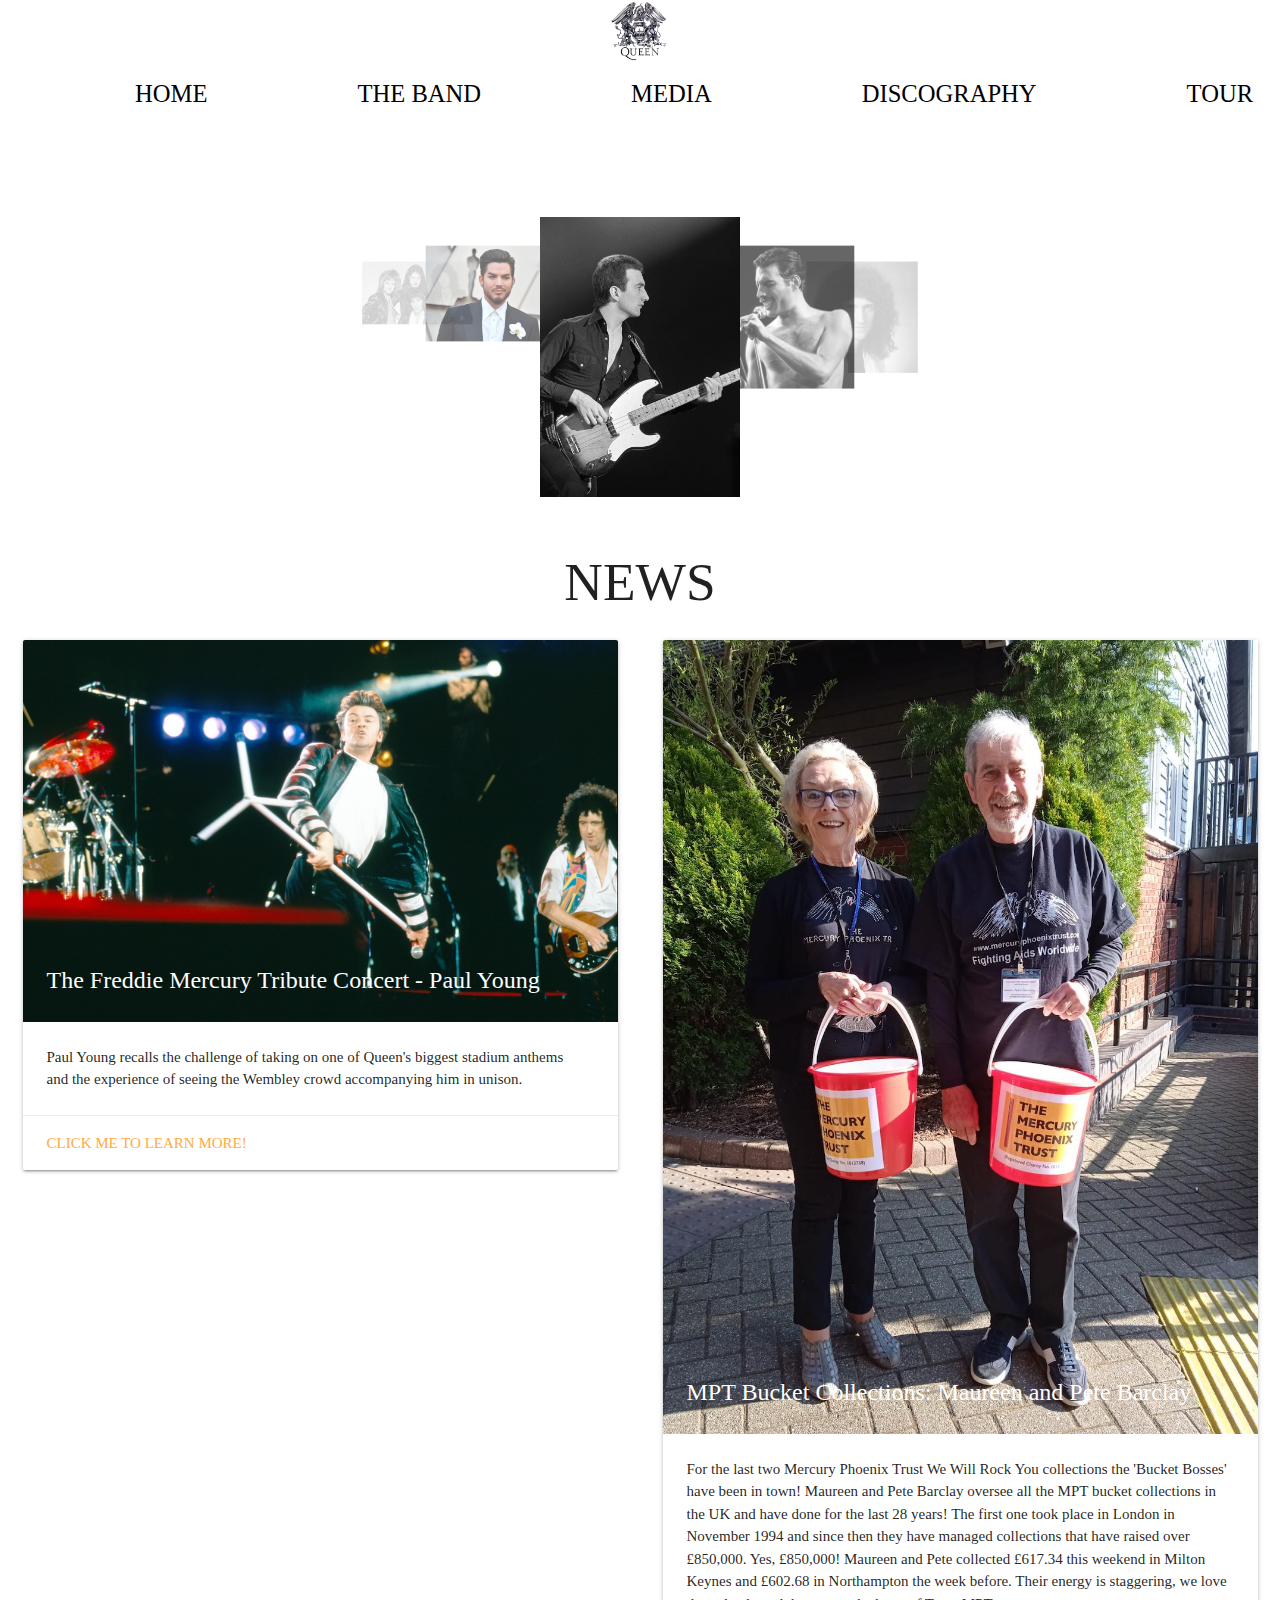
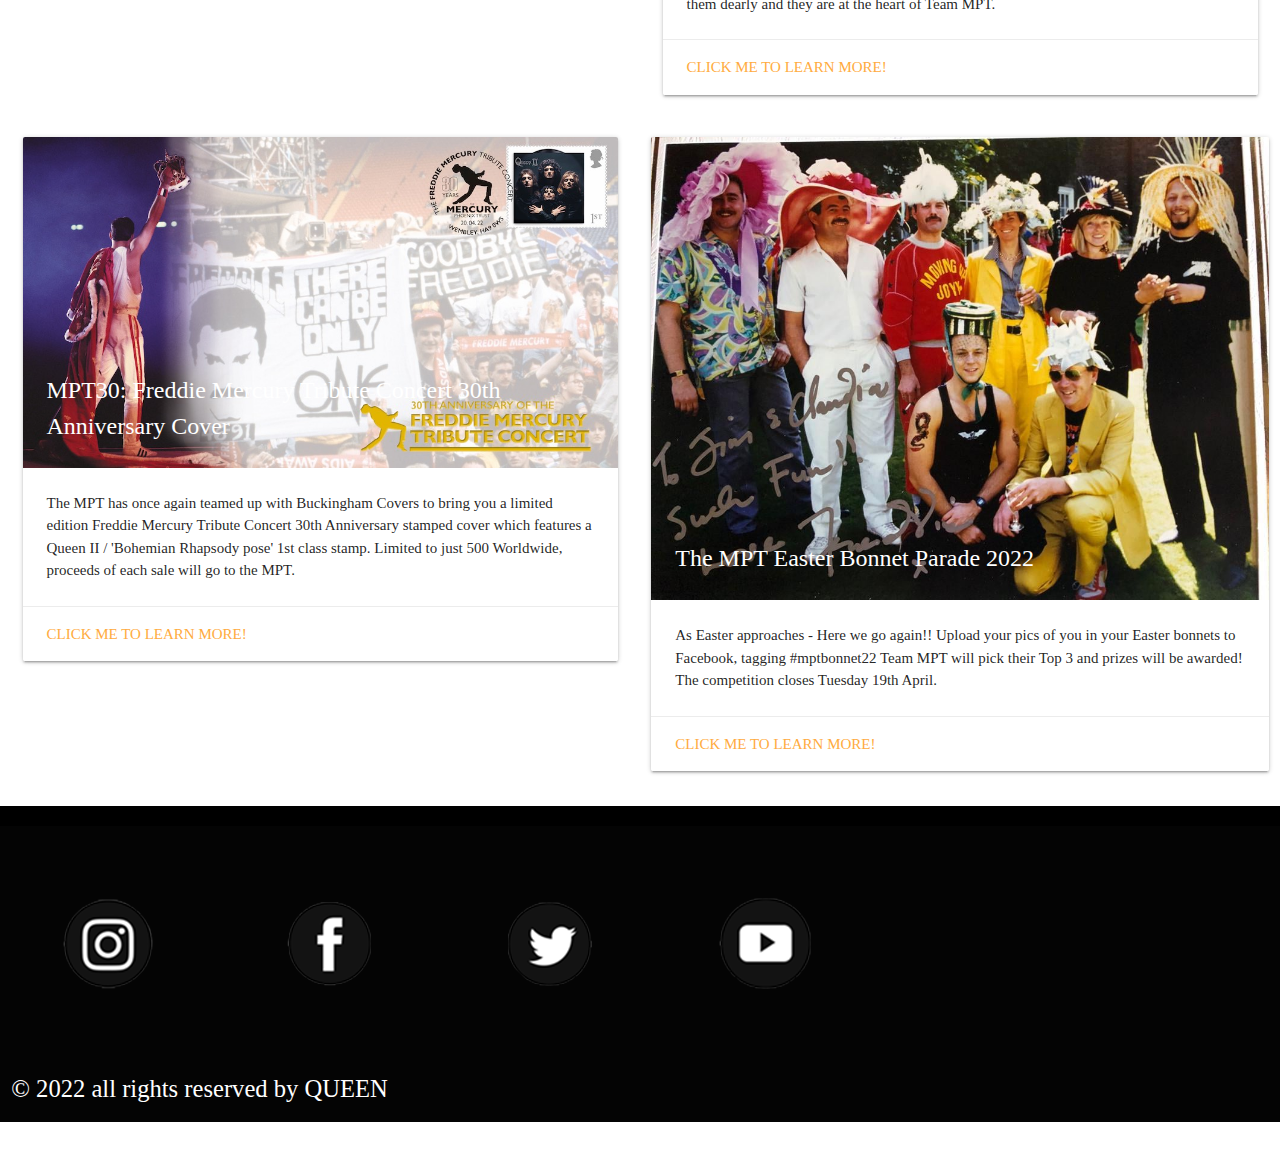
<file: index.html>
<!DOCTYPE html>
<html>
  <head>
    <meta charset="UTF-8">
    <meta http-equiv="X-UA-Compatible" content="IE=edge">
    <meta name="viewport" content="width=device-width, initial-scale=1.0">
    <!--Import Google Icon Font-->
    <link href="https://fonts.googleapis.com/icon?family=Material+Icons" rel="stylesheet">
    <!-- Compiled and minified CSS -->
   
    <link rel="stylesheet" href="https://cdnjs.cloudflare.com/ajax/libs/materialize/1.0.0/css/materialize.min.css">
    <link rel="stylesheet" href="css/band-site.styles.css">
 

    <!--Let browser know website is optimized for mobile-->
    <meta name="viewport" content="width=device-width, initial-scale=1.0"/>
    </head>

    <body>

    <!-- home page Section-->
    <nav>
      <div class="nav-wrapper">
   
        <img src="./images/queen_logo_by_redwarrior3-d41absw.jpg" width="60" class="center brand-logo">Logo</a>
        <a href="#" data-target="mobile-demo" class="sidenav-trigger"><i class="material-icons">menu</i></a>
        <ul class="hide-on-med-and-down">
            <li><a href="./index.html"><span class="black-text"><h5>HOME</h5></a></li>
            <li><a href="./meet_the_band_section_page_section.html"><span class="black-text"><h5>THE BAND</h5></a></li>
            <li><a href="./media_page.html"><span class="black-text"><h5>MEDIA</h5></a></li>
            <li><a href="./Discography.html"><span class="black-text"><h5>DISCOGRAPHY</h5></a></li>
            <li><a href="./TOUR.html"><span class="black-text"><h5>TOUR</h5></a></li>
        </ul>
      </div>
    </nav>
   
    <ul class="sidenav" id="mobile-demo">
      
      <li><a href="./index.html">HOME</a></li>
      <li><a href="./meet_the_band_section_page_section.html">THE BAND</a></li>
      <li><a href="./media_page.html">MEDIA</a></li>
      <li><a href="./Discography.html">DISCOGRAPHY</a></li>
      <li><a href="./TOUR.html">TOUR</a></li>
    </ul>
  
    <div class="carousel">
      <a class="carousel-item" href="#one!"><img src="./images/john deacon - Bio photo.jpeg"></a>
      <a class="carousel-item" href="#two!"><img src="./images/Mercury - Bio photo.jpeg"></a>
      <a class="carousel-item" href="#three!"><img src="./images/brian-may Bio photo.jpeg"></a>
      <a class="carousel-item" href="#four!"><img src="./images/queen-band-02.jpeg"></a>
      <a class="carousel-item" href="#five!"><img src="./images/queen-band-1975.jpeg"></a>
      <a class="carousel-item" href="#six!"><img src="./images/adam lambert.jpeg"></a>
    </div>
        

     
   
 <div class="container">
    <div>
      <h2 class="center-align"> NEWS</h2>
    </div>
  </div>
 <div class="row"> 
  <div class="col l6">
    <div class="col l12">

      <div class="card">
        <div class="card-image">
          <img src="./images/news photo 1.jpeg">
          <span class="card-title">The Freddie Mercury Tribute Concert - Paul Young</span>
        </div>
        <div class="card-content">
          <p>Paul Young recalls the challenge of taking on one of Queen's biggest stadium anthems <br> and
             the experience of seeing the Wembley crowd accompanying him in unison.</p>
        </div>
        <div class="card-action">
          <a href="https://www.queenonline.com/news/watch-mpt30-the-freddie-mercury-tribute-concert-paul-young">Click me to learn more!</a>
        </div>
      </div>
    </div>
</div>  


  <div class="row">
      <div class="col l6">
      <div class="col l12">
      <div class="card">
        <div class="card-image">
          <img src="./images/news photo 2.jpeg">
          <span class="card-title"> MPT Bucket Collections: Maureen and Pete Barclay</span>
        </div>
        <div class="card-content">
          <p>For the last two Mercury Phoenix Trust We Will Rock You collections the 'Bucket Bosses' have been in town!

            Maureen and Pete Barclay oversee all the MPT bucket collections in the UK and have done for the last 28 years! The first one took place in London in November 1994 and since then they have managed collections that have raised over £850,000. Yes, £850,000!
            
            Maureen and Pete collected £617.34 this weekend in Milton Keynes and £602.68 in Northampton the week before. Their energy is staggering, we love them dearly and they are at the heart of Team MPT.</p>
        </div>
        <div class="card-action">
          <a href="https://www.queenonline.com/news/we-will-rock-you-uk-tour-mpt-bucket-collections-maureen-and-pete-barclay">Click me to learn more!</a>
        </div>
      </div>
    </div>
    </div>
  </div>

  

  <div class="row">
    <div class="col l6">
      <div class="col l12">
   
      <div class="card">
        <div class="card-image">
          <img src="./images/news photo 3.jpeg">
          <span class="card-title">MPT30: Freddie Mercury Tribute Concert 30th Anniversary Cover</span>
        </div>
        <div class="card-content">
          <p>The MPT has once again teamed up with Buckingham Covers to bring you a limited edition Freddie Mercury Tribute Concert 30th Anniversary stamped cover which features a Queen II / 'Bohemian Rhapsody pose' 1st class stamp. 

            Limited to just 500 Worldwide, proceeds of each sale will go to the MPT.</p>
        </div>
        <div class="card-action">
          <a href="https://www.queenonline.com/news/mpt30-freddie-mercury-tribute-concert-30th-anniversary-cover">Click me to learn more!</a>
        </div>
      </div>
    </div>
  </div>
            
  <div class="row">
    <div class="col l6">
     
    
      <div class="card">
        <div class="card-image">
          <img src="./images/news photo 4.jpeg">
          <span class="card-title">The MPT Easter Bonnet Parade 2022</span>
        </div>
        <div class="card-content">
          <p>As Easter approaches - Here we go again!! Upload your pics of you in your Easter bonnets to Facebook, tagging #mptbonnet22
 
            Team MPT will pick their Top 3 and prizes will be awarded! The competition closes Tuesday 19th April.</p>
        </div>
        <div class="card-action">
          <a href="https://www.queenonline.com/news/the-mpt-easter-bonnet-parade-2022">Click me to learn more!</a>
        </div>
        </div>
      </div>
      </div> 
     
            


  <!-- Meet The Band -->


  

  
    
  <!-- Media page -->



  <!-- Discography -->




  <!-- Tour -->





 
<!--footer-->

 
<!--<a href="https://www.instagram.com/officialqueenmusic/">
    <img src="./images/ instagram logo icons for band-site.png"></a>

    <a href="https://www.facebook.com/Queen">
    <img src="./images/facebook logo icons for band-site.png"></a>
   
    <a href="https://twitter.com/queenwillrock">
    <img src="./images/twitter logo icons for band-site.png"></a>
    
    <a href="https://www.youtube.com/Queen">
    <img src="./images/youtube logo icons for band-site.png"></a>-->
 
  

    <footer class="page-footer">
    
      <div class="footer-copyright">
        <div class="img">
          <a href="https://www.instagram.com/officialqueenmusic/">
            <img src="./images/ instagram logo icons for band-site.png"></a>
        
            <a href="https://www.facebook.com/Queen">
            <img src="./images/facebook logo icons for band-site.png"></a>
           
            <a href="https://twitter.com/queenwillrock">
            <img src="./images/twitter logo icons for band-site.png"></a>
            
            <a href="https://www.youtube.com/Queen">
            <img src="./images/youtube logo icons for band-site.png"></a>
           
              <div class="col l6 s12">
                <h5 class="white-text"> © 2022 all rights reserved by QUEEN</h5>
                </div>
           
              </div>
          </div>
        </div>
      </div>
    </footer> 
  <!-- Compiled and minified JavaScript -->
  <script type="text/javascript" src="https://code.jquery.com/jquery-3.2.1.min.js"></script>
 
  <script src="https://cdnjs.cloudflare.com/ajax/libs/materialize/1.0.0/js/materialize.min.js"></script>
  

  <script>  $(document).ready(function(){
    $('.carousel').carousel();
  }); </script>

  <script> $(document).ready(function(){
    $('.sidenav').sidenav();
  }); </script>


</body>
</html>
</file>
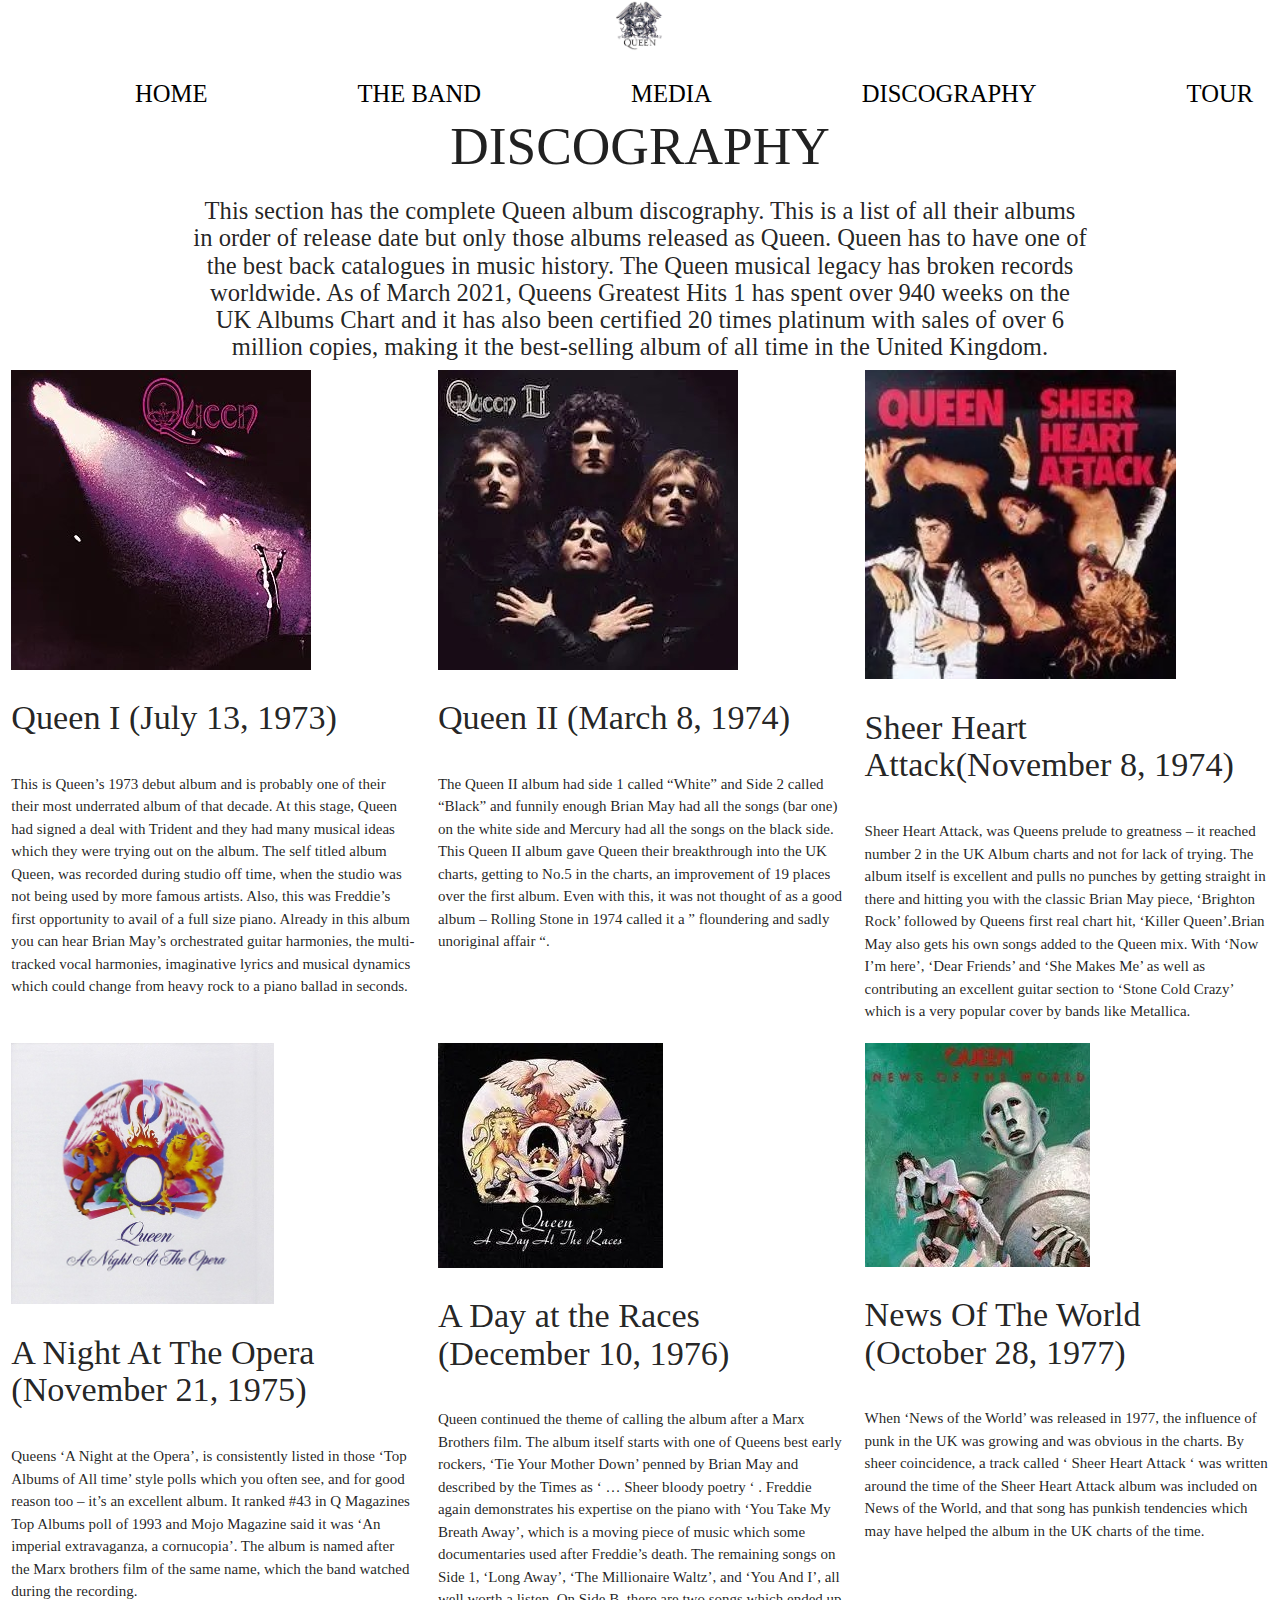
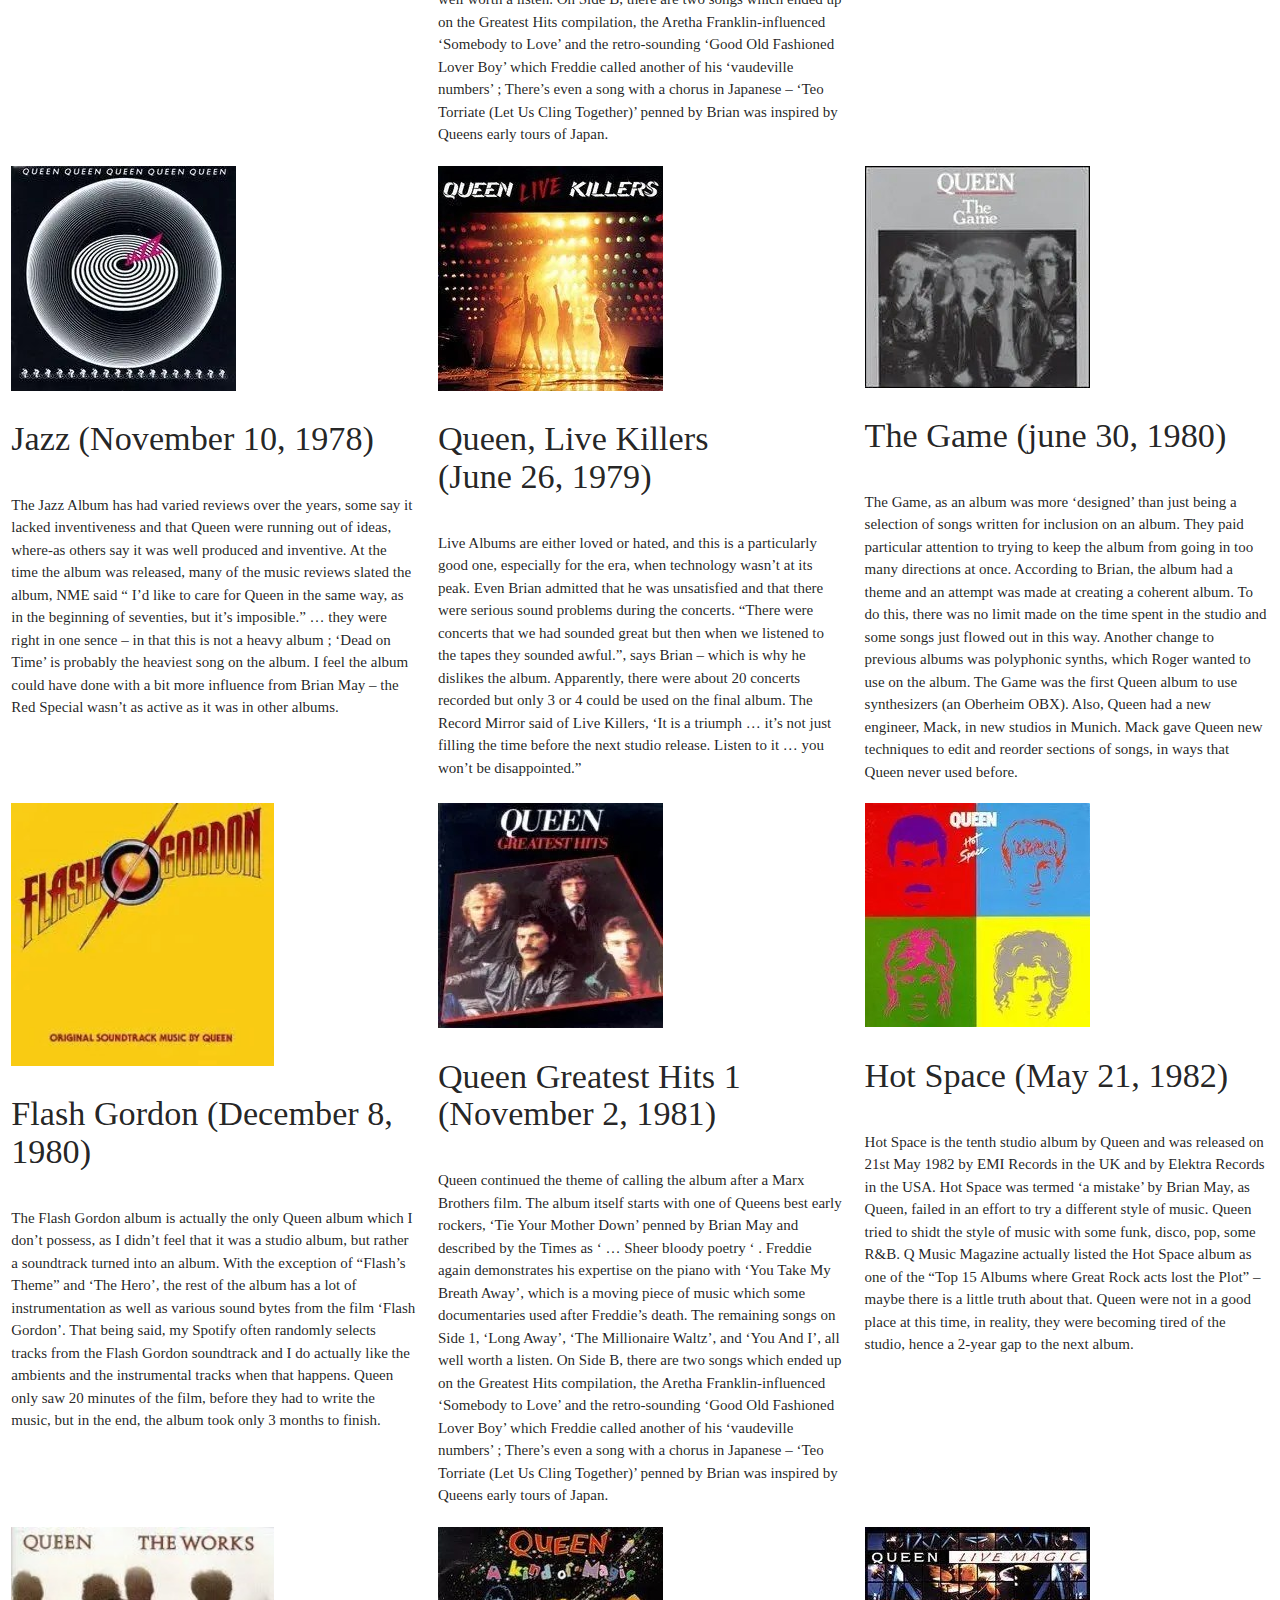
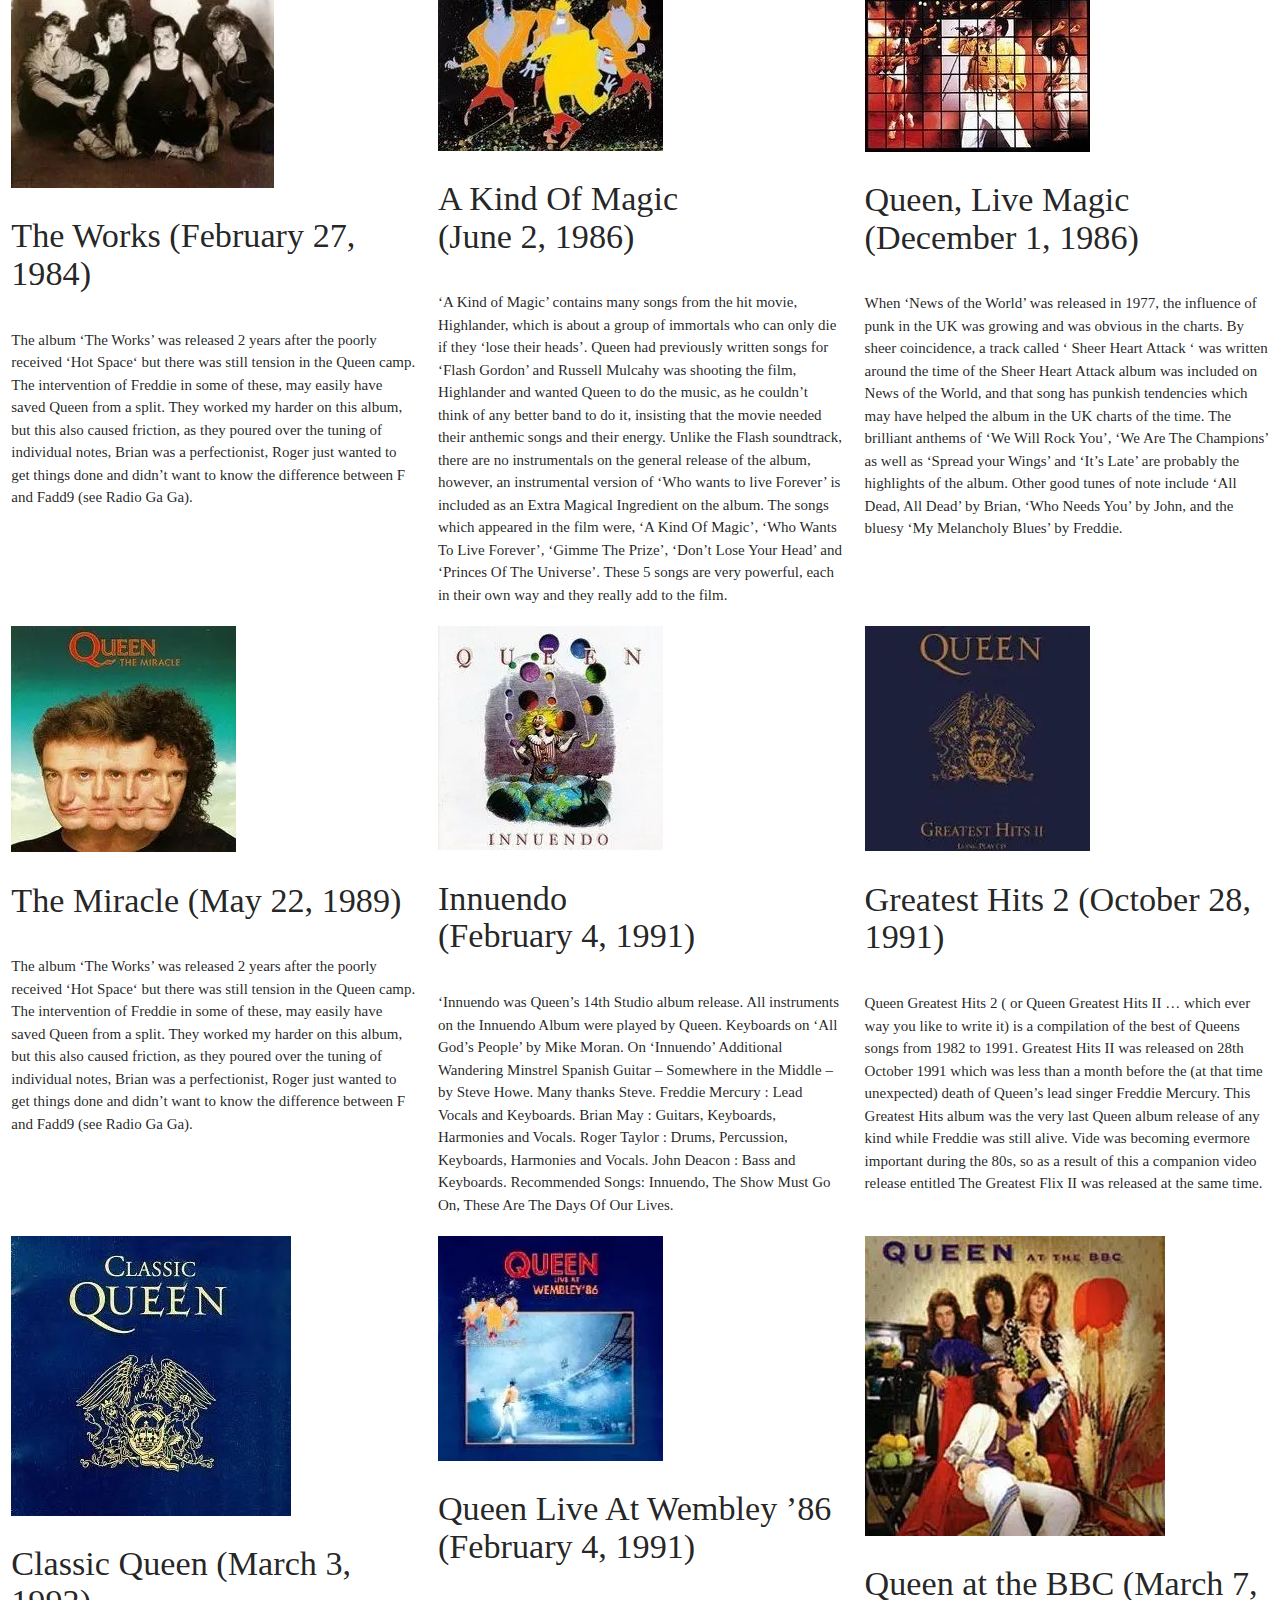
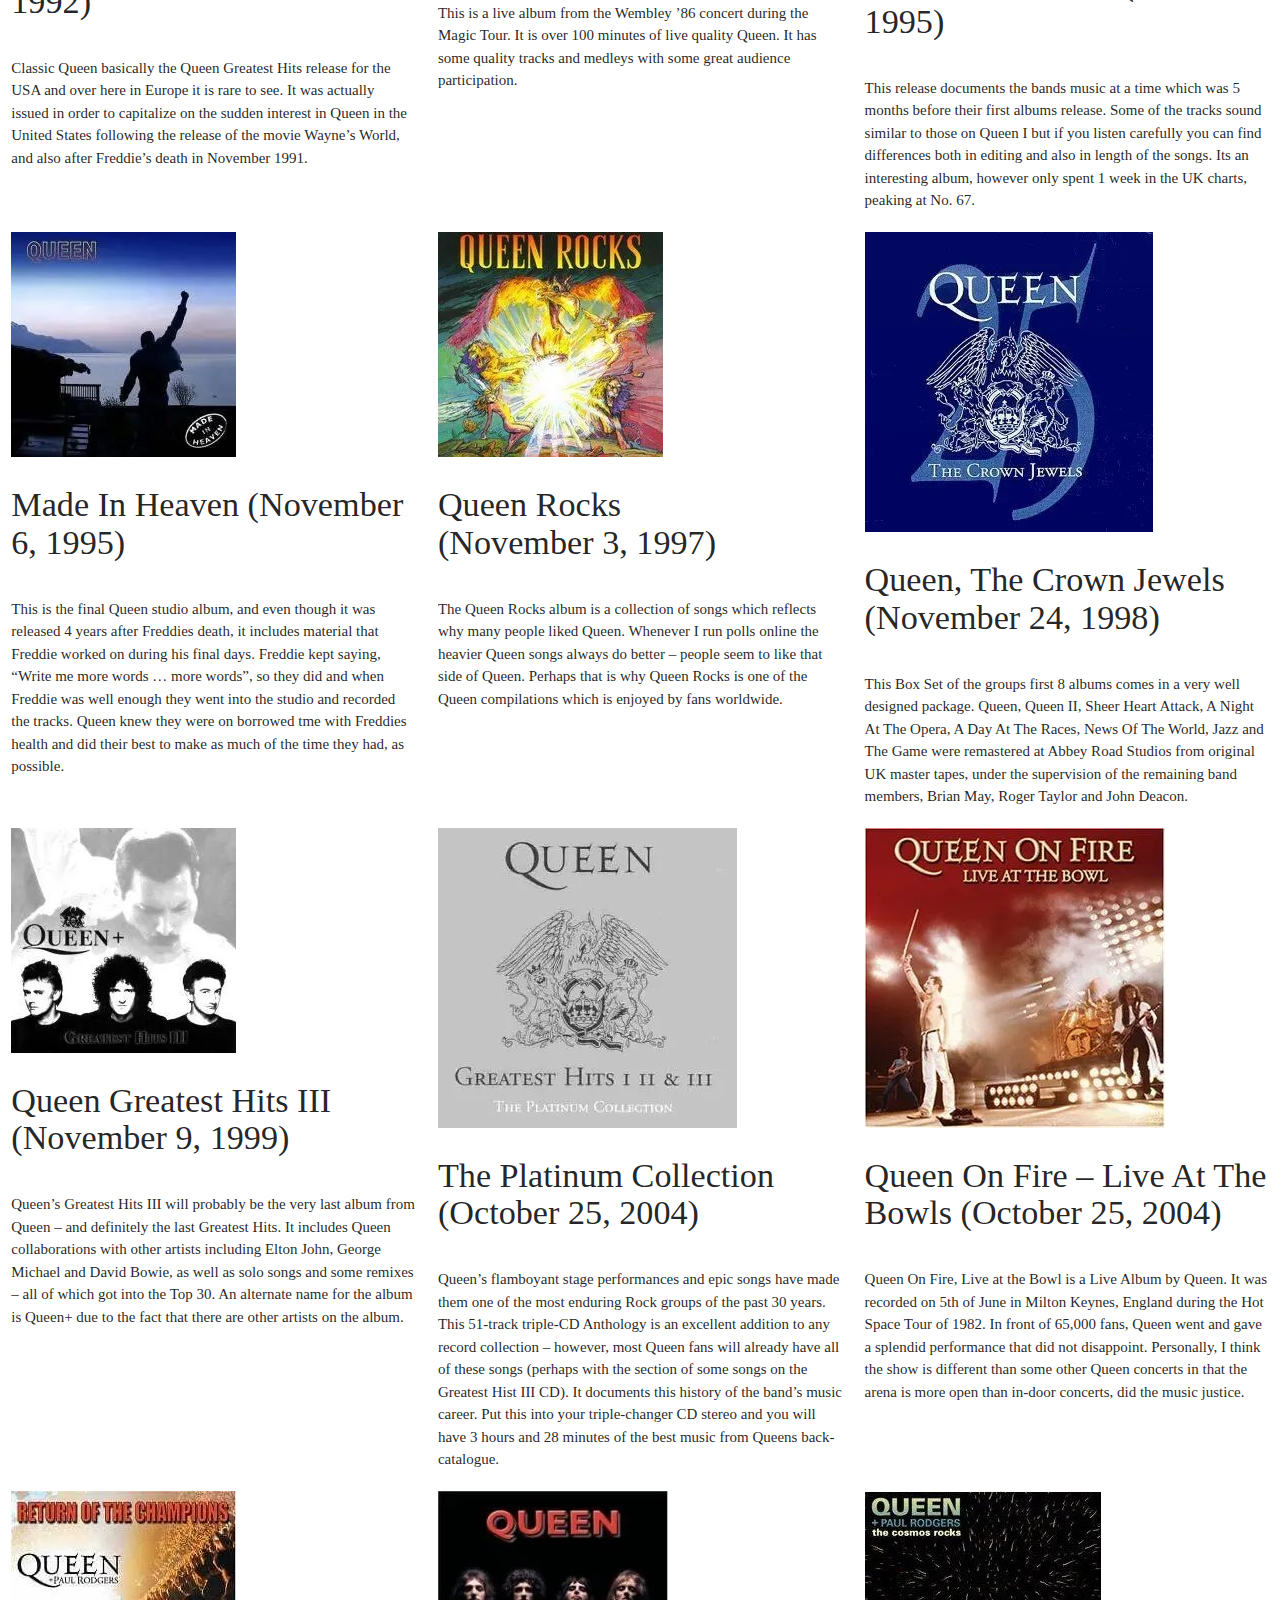
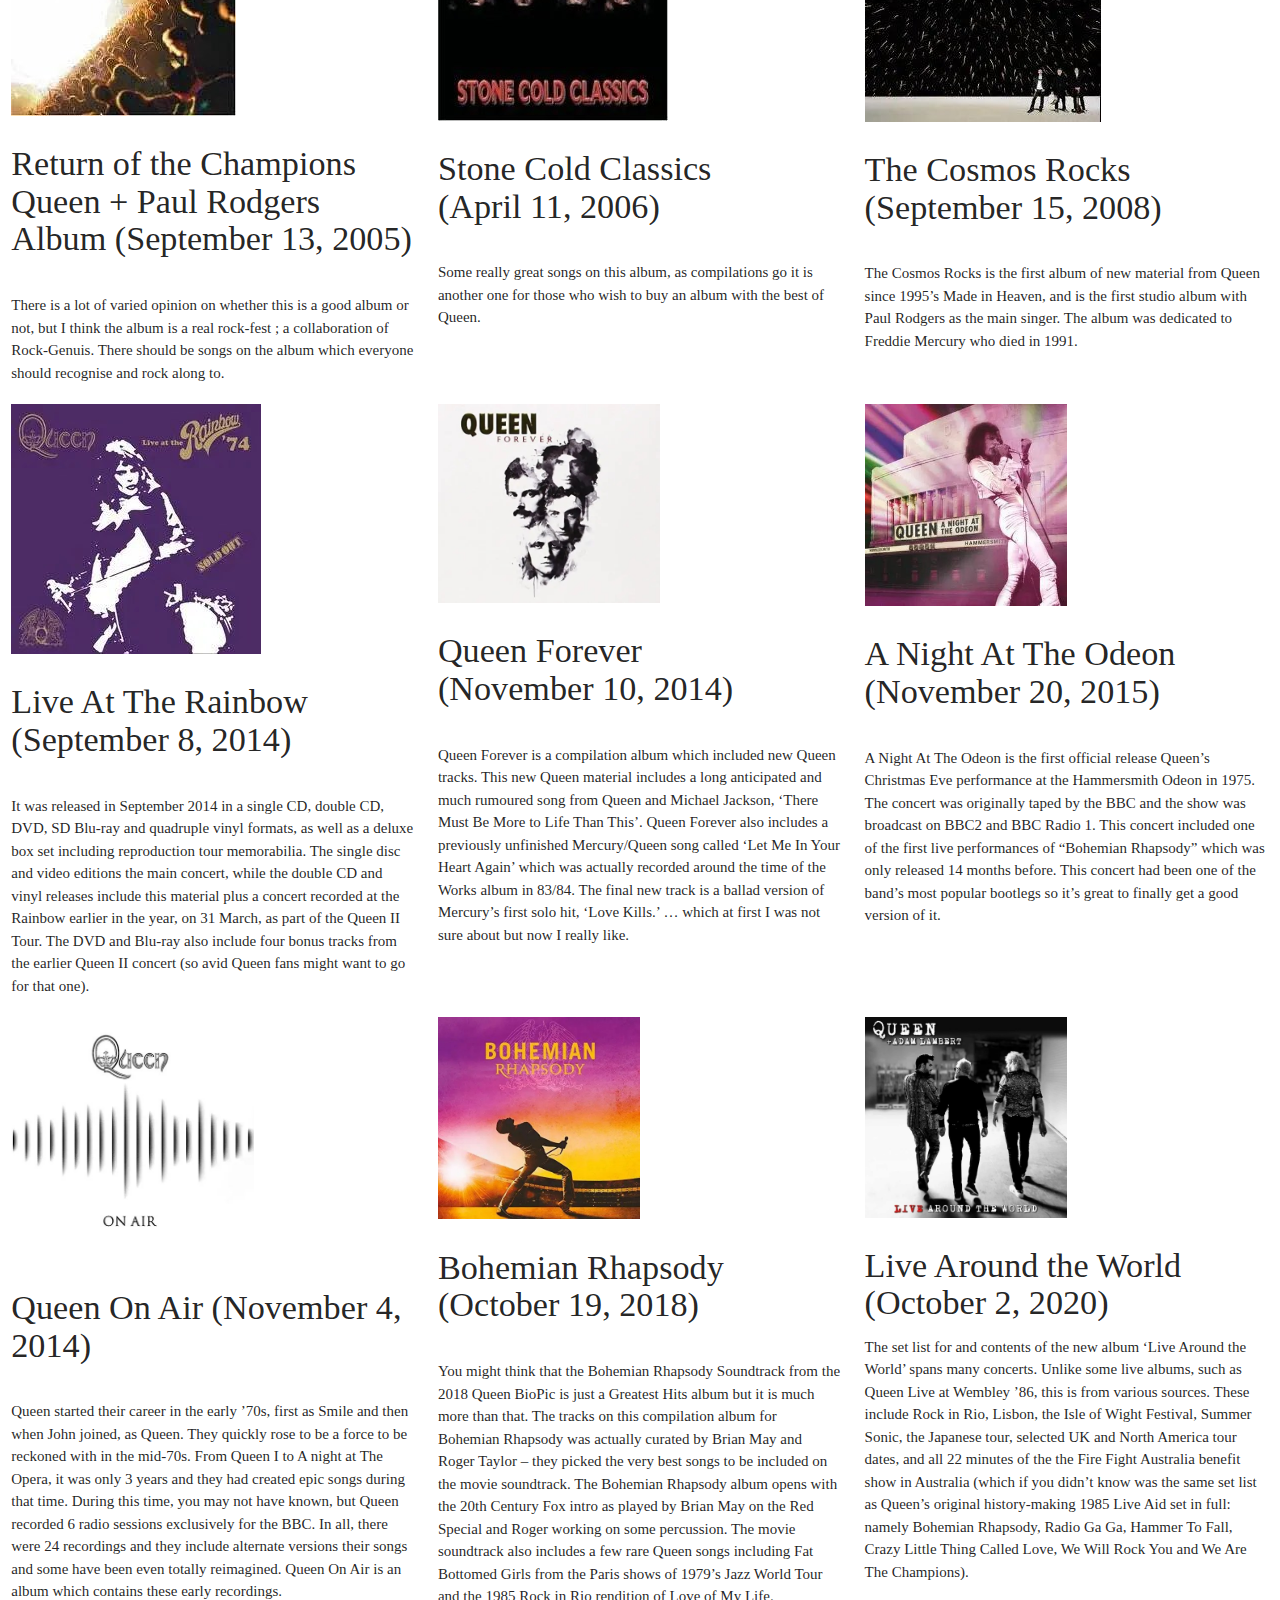
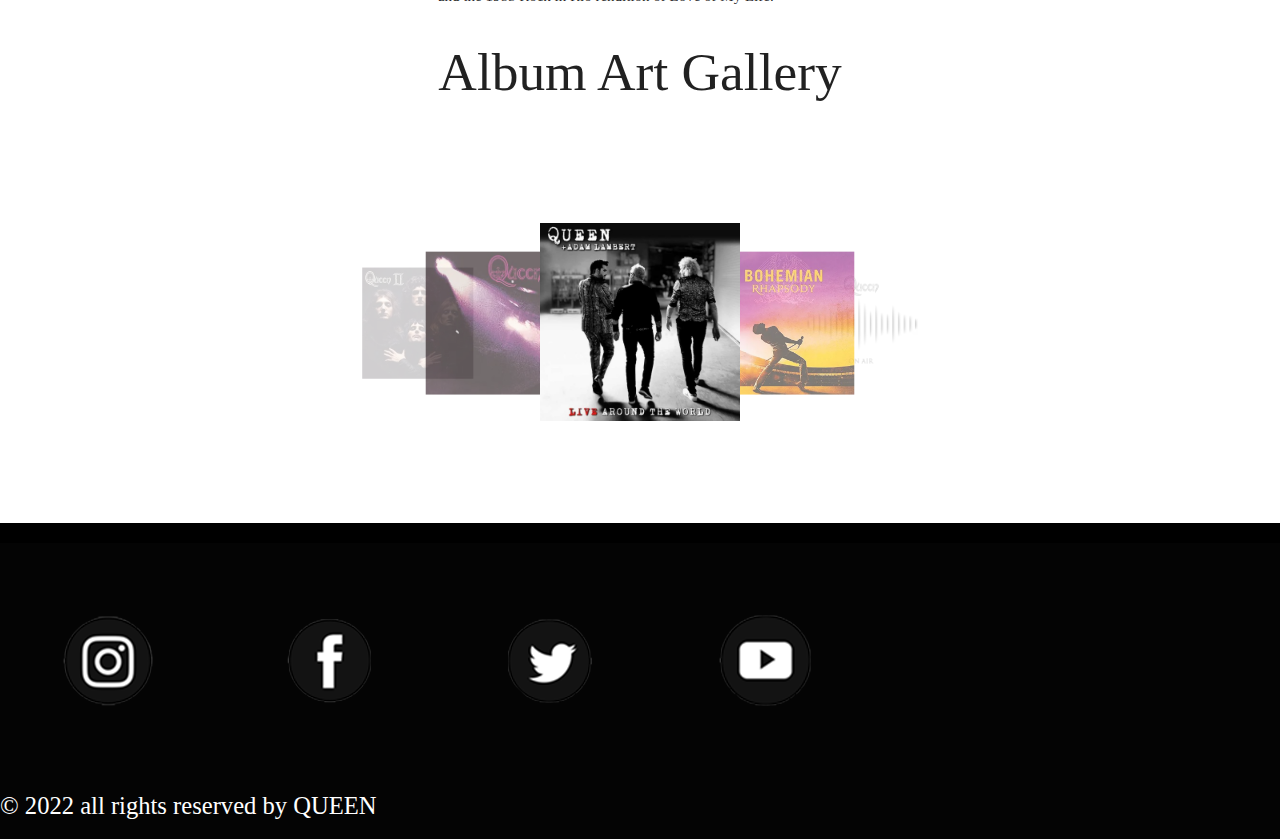
<file: Discography.html>
<!DOCTYPE html>
<html>
  <head>
    <meta charset="UTF-8">
    <meta http-equiv="X-UA-Compatible" content="IE=edge">
    <meta name="viewport" content="width=device-width, initial-scale=1.0">
    <!--Import Google Icon Font-->
    <link href="https://fonts.googleapis.com/icon?family=Material+Icons" rel="stylesheet">
    <!-- Compiled and minified CSS -->
   
    <link rel="stylesheet" href="https://cdnjs.cloudflare.com/ajax/libs/materialize/1.0.0/css/materialize.min.css">
    <link rel="stylesheet" href="css/band-site.styles.css">
 

    <!--Let browser know website is optimized for mobile-->
    <meta name="viewport" content="width=device-width, initial-scale=1.0"/>
    </head>

    <body>

    <!-- home page Section-->
    <nav>
      <div class="nav-wrapper">
         <a href="./index.html">
        <img src="./images/queen_logo_by_redwarrior3-d41absw.jpg" width="50" class="center brand-logo">Logo</a>
        <a href="#" data-target="mobile-demo" class="sidenav-trigger"><i class="material-icons">menu</i></a>
        <ul class="hide-on-med-and-down">
            <li><a href="./index.html"><span class="black-text"><h5>HOME</h5></a></li>
            <li><a href="./meet_the_band_section_page_section.html"><span class="black-text"><h5>THE BAND</h5></a></li>
            <li><a href="./media_page.html"><span class="black-text"><h5>MEDIA</h5></a></li>
            <li><a href="./Discography.html"><span class="black-text"><h5>DISCOGRAPHY</h5></a></li>
            <li><a href="./TOUR.html"><span class="black-text"><h5>TOUR</h5></a></li>
        </ul>
      </div>
    </nav>
   
    <ul class="sidenav" id="mobile-demo">
      
      <li><a href="./index.html">HOME</a></li>
      <li><a href="./meet_the_band_section_page_section.html">THE BAND</a></li>
      <li><a href="./media_page.html">MEDIA</a></li>
      <li><a href="./Discography.html">DISCOGRAPHY</a></li>
      <li><a href="./TOUR.html">TOUR</a></li>
    </ul>
         
   




  <!-- Discography -->

  
 
    <h2 class="center-align"> DISCOGRAPHY</h2>
  
  </div>
 
  <div class="container">
  <h5 class="center-align"> This section has the complete Queen album discography. This is a list of all their albums in order of release date but only those albums released as Queen. Queen has to have one of the best back catalogues in music history. The Queen musical legacy has broken records worldwide. As of March 2021, Queens Greatest Hits 1 has spent over 940 weeks on the UK Albums Chart and it has also been certified 20 times platinum with sales of over 6 million copies, making it the best-selling album of all time in the United Kingdom. </h5>
</div>



<div class="row">

<div class="grid-example col s10 m4">
  <img src="./images/discography 37.jpeg"><h4>Queen I (July 13, 1973)</h4>
  <br> This is Queen’s 1973 debut album and is probably one of their their most underrated album of that decade. At this stage, 
  Queen had signed a deal with Trident and they had many musical ideas which they were trying out on the album. The self titled album Queen, 
  was recorded during studio off time, when the studio was not being used by more famous artists. Also, this was Freddie’s first opportunity to avail 
  of a full size piano. Already in this album you can hear Brian May’s orchestrated guitar harmonies, the multi-tracked vocal harmonies, 
  imaginative lyrics and musical dynamics which could change from heavy rock to a piano ballad in seconds.
</div>



  <div class="grid-example col s10 m4">
    <img src="./images/discography 36.jpeg"><h4>Queen II (March 8, 1974)</h4>
    <br> The Queen II album had side 1 called “White” and Side 2 called “Black” and funnily enough Brian May had all the songs (bar one) on the white side and Mercury had all the songs on the black side. This Queen II album gave Queen their breakthrough into the UK charts, getting to No.5 in the charts, an improvement of 19 places over the first album. Even with this, it was not thought of as a good album – Rolling Stone in 1974 called it a ” floundering and sadly unoriginal affair “.
  </div>

  

    <div class="grid-example col s10 m4">
      <img src="./images/discography 35.jpeg"width="77%"><h4>Sheer Heart Attack(November 8, 1974)</h4>
      <br> Sheer Heart Attack, was Queens prelude to greatness – it reached number 2 in the UK Album charts and not for lack of trying. The album itself is excellent and pulls no punches by getting straight in there and hitting you with the classic Brian May piece, ‘Brighton Rock’ followed by Queens first real chart hit, ‘Killer Queen’.Brian May also gets his own songs added to the Queen mix. With ‘Now I’m here’, ‘Dear Friends’ and ‘She Makes Me’ as well as contributing an excellent guitar section to ‘Stone Cold Crazy’ which is a very popular cover by bands like Metallica.
    </div>
   </div>
  


    <div class="row">

      <div class="grid-example col s10 m4">
        <img src="./images/discography 34.jpeg"width="65%"><h4>A Night At The Opera (November 21, 1975)</h4>
        <br> 
        Queens ‘A Night at the Opera’, is consistently listed in those ‘Top Albums of All time’ style polls which you often see, and for good reason too – it’s​ an excellent album. It ranked #43 in Q Magazines Top Albums poll of 1993 and Mojo Magazine said it was ‘An imperial extravaganza, a cornucopia’. The album is named after the Marx brothers film of the same name, which the band watched during the recording.
      </div>

        <div class="grid-example col s10 m4">
          <img src="./images/discography 33.jpeg"><h4>A Day at the Races <br>(December 10, 1976)</h4>
          <br> Queen continued the theme of calling the album after a Marx Brothers film. The album itself starts with one of Queens best early rockers, ‘Tie Your Mother Down’ penned by Brian May and described by the Times as ‘ … Sheer bloody poetry ‘ . Freddie again demonstrates his expertise on the piano with ‘You Take My Breath Away’, which is a moving piece of music which some documentaries used after Freddie’s​ death. The remaining songs on Side 1, ‘Long Away’, ‘The Millionaire Waltz’, and ‘You And I’, all well worth a listen.
          On Side B, there are two songs which ended up on the Greatest Hits compilation, the Aretha Franklin-influenced ‘Somebody to Love’ and the retro-sounding​​ ‘Good Old Fashioned Lover Boy’ which Freddie called another of his ‘vaudeville numbers’ ; There’s even a song with a chorus in Japanese – ‘Teo Torriate (Let Us Cling Together)’ penned by Brian was inspired by Queens early tours of Japan.
        </div>

          <div class="grid-example col s10 m4">
            <img src="./images/discography 32.jpeg"><h4>News Of The World (October 28, 1977)</h4>
            <br> When ‘News of the World’ was released in 1977, the influence of punk in the UK was growing and was obvious in the charts. By sheer coincidence​, a track called ‘ Sheer Heart Attack ‘ was written around the time of the Sheer Heart Attack album was included on News of the World, and that song has punkish tendencies​ which may have helped the album in the UK charts of the time. 
          </div>
         </div>


              <div class="row">

                <div class="grid-example col s10 m4">
                  <img src="./images/discography 31.jpeg"><h4>Jazz  (November 10, 1978)</h4>
                  <br> 
                  The Jazz Album has had varied reviews over the years, some say it lacked inventiveness and that Queen were running out of ideas, where-as others say it was well produced and inventive. At the time the album was released, many of the music reviews slated the album, NME said “ I’d like to care for Queen in the same way, as in the beginning of seventies, but it’s imposible.” … they were right in one sence – in that this is not a heavy album ; ‘Dead on Time’ is probably the heaviest song on the album. I feel the album could have done with a bit more influence from Brian May – the Red Special wasn’t as active as it was in other albums.
                </div>
          
                  <div class="grid-example col s10 m4">
                    <img src="./images/discography 30.jpeg"><h4>Queen, Live Killers <br>(June 26, 1979)</h4>
                    <br>Live Albums are either loved or hated, and this is a particularly good one, especially for the era, when technology wasn’t at its peak. Even Brian admitted that he was unsatisfied and that there were serious sound problems during the concerts. “There were concerts that we had sounded great but then when we listened to the tapes they sounded awful.”, says Brian – which is why he dislikes the album. Apparently, there were about 20 concerts recorded but only 3 or 4 could be used on the final album.
                    The Record Mirror said of Live Killers, ‘It is a triumph … it’s not just filling the time before the next studio release. Listen to it … you won’t​ be disappointed.”
                  </div>
          
                    <div class="grid-example col s10 m4">
                      <img src="./images/discography 29.jpeg"><h4>The Game (june 30, 1980)</h4>
                      <br> The Game, as an album was more ‘designed’ than just being a selection of songs written for inclusion on an album. They paid particular attention to trying to keep the album from going in too many directions at once. According to Brian, the album had a theme and an attempt was made at creating a coherent album. To do this, there was no limit made on the time spent in the studio and some songs just flowed out in this way. Another change to previous albums was polyphonic synths, which Roger wanted to use on the album. The Game was the first Queen album to use synthesizers (an Oberheim OBX). Also, Queen had a new engineer, Mack, in new studios in Munich. Mack gave Queen new techniques to edit and reorder sections of songs, in ways that Queen never used before.
                    </div> 
                   </div> 

                        <div class="row">

                          <div class="grid-example col s10 m4">
                            <img src="./images/discography 28.jpeg"width="65%"><h4>Flash Gordon (December 8, 1980)</h4>
                            <br> 
                            The Flash Gordon album is actually the only Queen album which I don’t possess, as I didn’t feel that it was a studio album, but rather a soundtrack turned into an album. With the exception of “Flash’s Theme” and ‘The Hero’, the rest of the album has a lot of instrumentation as well as various sound bytes from the film ‘Flash Gordon’. That being said, my Spotify often randomly selects tracks from the Flash Gordon soundtrack and I do actually like the ambients and the instrumental tracks when that happens. 
                            Queen only saw 20 minutes of the film, before they had to write the music, but in the end,​ the album took only 3 months to finish.
                          </div>
                    
                            <div class="grid-example col s10 m4">
                              <img src="./images/discography 27.jpeg"><h4>Queen Greatest Hits 1 <br>(November 2, 1981)</h4>
                              <br> Queen continued the theme of calling the album after a Marx Brothers film. The album itself starts with one of Queens best early rockers, ‘Tie Your Mother Down’ penned by Brian May and described by the Times as ‘ … Sheer bloody poetry ‘ . Freddie again demonstrates his expertise on the piano with ‘You Take My Breath Away’, which is a moving piece of music which some documentaries used after Freddie’s​ death. The remaining songs on Side 1, ‘Long Away’, ‘The Millionaire Waltz’, and ‘You And I’, all well worth a listen.
                              On Side B, there are two songs which ended up on the Greatest Hits compilation, the Aretha Franklin-influenced ‘Somebody to Love’ and the retro-sounding​​ ‘Good Old Fashioned Lover Boy’ which Freddie called another of his ‘vaudeville numbers’ ; There’s even a song with a chorus in Japanese – ‘Teo Torriate (Let Us Cling Together)’ penned by Brian was inspired by Queens early tours of Japan.
                            </div>
                    
                              <div class="grid-example col s10 m4">
                                <img src="./images/discography 26.jpeg"><h4>Hot Space (May 21, 1982)</h4>
                                <br> Hot Space is the tenth studio album by Queen and was released on 21st May 1982 by EMI Records in the UK and by Elektra Records in the USA. Hot Space was termed ‘a mistake’ by Brian May, as Queen, failed in an effort to try a different style of music. Queen tried to shidt the style of music with some funk, disco, pop, some R&B. Q Music Magazine actually listed the Hot Space album as one of the “Top 15 Albums where Great Rock acts lost the Plot” – maybe there is a little truth about that. Queen were not in a good place at this time, in reality,​ they were becoming tired of the studio, hence a 2-year gap to the next album.
                              </div>
                                  </div>

                                  <div class="row">

                                    <div class="grid-example col s10 m4">
                                      <img src="./images/discography 25.jpeg"width="65%"><h4>The Works (February 27, 1984)</h4>
                                      <br> 
                                      The album ‘The Works’ was released 2 years after the poorly received ‘Hot Space‘ but there was​ still tension in the Queen camp. The intervention of Freddie in some of these​​, may easily have saved Queen from a split.
                                      They worked my harder on this album, but this also caused friction, as they poured over the tuning of individual notes, Brian was a perfectionist, Roger just wanted to get things done and didn’t want to know the difference between F and Fadd9 (see Radio Ga Ga).
                                    </div>
                              
                                      <div class="grid-example col s10 m4">
                                        <img src="./images/discography 24.jpeg"><h4>A Kind Of Magic <br>(June 2, 1986)</h4>
                                        <br> 
                                        ‘A Kind of Magic’ contains many songs from the hit movie, Highlander, which is about a group of immortals who can only die if they ‘lose their heads’. Queen had previously written songs for ‘Flash Gordon’ and Russell Mulcahy was shooting the film, Highlander and wanted Queen to do the music, as he couldn’t think of any better band to do it, insisting that the movie needed their anthemic​ songs and their energy. Unlike the Flash soundtrack, there are no instrumentals on the general release of the album, however, an instrumental​ version of ‘Who wants to live Forever’ is included as an Extra Magical Ingredient on the album. The songs which appeared in the film were, ‘A Kind Of Magic’, ‘Who Wants To Live Forever’, ‘Gimme The Prize’, ‘Don’t Lose Your Head’ and ‘Princes Of The Universe’. These 5 songs are very powerful, each in their own way and they really add to the film.
                                      </div>
                              
                                        <div class="grid-example col s10 m4">
                                          <img src="./images/discography 23.jpeg"><h4>Queen, Live Magic (December 1, 1986)</h4>
                                          <br> When ‘News of the World’ was released in 1977, the influence of punk in the UK was growing and was obvious in the charts. By sheer coincidence​, a track called ‘ Sheer Heart Attack ‘ was written around the time of the Sheer Heart Attack album was included on News of the World, and that song has punkish tendencies​ which may have helped the album in the UK charts of the time. The brilliant anthems of ‘We Will Rock You’​, ‘We Are The Champions’ as well as ‘Spread your Wings’ and ‘It’s Late’ are probably the highlights of the album. Other good tunes of note include ‘All Dead, All Dead’ by Brian, ‘Who Needs You’ by John, and the bluesy ‘My Melancholy Blues’ by Freddie.
                                        </div>
                                            </div>


                                  <div class="row">

                                    <div class="grid-example col s10 m4">
                                      <img src="./images/discography 22.jpeg"><h4>The Miracle  (May 22, 1989)</h4>
                                      <br> 
                                      The album ‘The Works’ was released 2 years after the poorly received ‘Hot Space‘ but there was​ still tension in the Queen camp. The intervention of Freddie in some of these​​, may easily have saved Queen from a split.
                                      They worked my harder on this album, but this also caused friction, as they poured over the tuning of individual notes, Brian was a perfectionist, Roger just wanted to get things done and didn’t want to know the difference between F and Fadd9 (see Radio Ga Ga).
                                    </div>
                              
                                      <div class="grid-example col s10 m4">
                                        <img src="./images/discography 21.jpeg"><h4>Innuendo  <br>(February 4, 1991)</h4>
                                        <br> 
                                        ‘Innuendo was Queen’s 14th Studio album release. All instruments on the Innuendo Album were played by Queen. Keyboards on ‘All God’s People’ by Mike Moran. On ‘Innuendo’ Additional Wandering Minstrel Spanish Guitar – Somewhere in the Middle – by Steve Howe. Many thanks Steve. Freddie Mercury : Lead Vocals and Keyboards. Brian May : Guitars, Keyboards, Harmonies and Vocals. Roger Taylor : Drums, Percussion, Keyboards, Harmonies and Vocals. John Deacon : Bass and Keyboards. Recommended Songs: Innuendo, The Show Must Go On, These Are The Days Of Our Lives.
                                      </div>
                              
                                        <div class="grid-example col s10 m4">
                                          <img src="./images/discography 20.jpeg"><h4>Greatest Hits 2 (October 28, 1991)</h4>
                                          <br> Queen Greatest Hits 2 ( or Queen Greatest Hits II … which ever way you like to write it) is a compilation of the best of Queens songs from 1982 to 1991. Greatest Hits II was released on 28th October 1991 which was less than a month before the (at that time unexpected) death of Queen’s lead singer Freddie Mercury. This Greatest Hits album was the very last Queen album release of any kind while Freddie was still alive. Vide was becoming evermore important during the 80s, so as a result of this a companion video release entitled The Greatest Flix II was released at the same time.
                                        </div> 
                                      </div>


                                  <div class="row">

                                    <div class="grid-example col s10 m4">
                                      <img src="./images/discography 18.jpeg"><h4>Classic Queen (March 3, 1992)</h4>
                                      <br> 
                                      Classic Queen basically the Queen Greatest Hits release for the USA and over here in Europe it is rare to see. It was actually issued in order to capitalize on the sudden interest in Queen in the United States following the release of the movie Wayne’s World, and also after Freddie’s death in November 1991.
                                    </div>
                              
                                      <div class="grid-example col s10 m4">
                                        <img src="./images/discography 17.jpeg"><h4>Queen Live At Wembley ’86  <br>(February 4, 1991)</h4>
                                        <br> 
                                        This is a live album from the Wembley ’86 concert during the Magic Tour. It is over 100 minutes of live quality Queen.
                                        It has some quality tracks and medleys with some great audience participation.
                                      </div>
                              
                                        <div class="grid-example col s10 m4">
                                          <img src="./images/discography 16.jpeg"><h4>Queen at the BBC (March 7, 1995)</h4>
                                          <br> This release documents the bands music at a time which was 5 months before their first albums release. Some of the tracks sound similar to those on Queen I but if you listen carefully you can find differences both in editing and also in length of the songs. Its an interesting album, however only spent 1 week in the UK charts, peaking at No. 67.
                                        </div> 
                                      </div>


                                            <div class="row">

                                              <div class="grid-example col s10 m4">
                                                <img src="./images/discography 15.jpeg"><h4>Made In Heaven (November 6, 1995)</h4>
                                                <br> 
                                                This is the final Queen studio album, and even though it was released 4 years after Freddies death, it includes material that Freddie worked on during his final days. Freddie kept saying, “Write me more words … more words”, so they did and when Freddie was well enough they went into the studio and recorded the tracks. Queen knew they were on borrowed tme with Freddies health and did their best to make as much of the time they had, as possible.
                                              </div>
                                        
                                                <div class="grid-example col s10 m4">
                                                  <img src="./images/discography 14.jpeg"><h4>Queen Rocks  <br>(November 3, 1997)</h4>
                                                  <br> 
                                                  The Queen Rocks album is a collection of songs which reflects why many people liked Queen. Whenever I run polls online the heavier Queen songs always do better – people seem to like that side of Queen. Perhaps that is why Queen Rocks is one of the Queen compilations which is enjoyed by fans worldwide.
                                                </div>
                                        
                                                  <div class="grid-example col s10 m4">
                                                    <img src="./images/discography 13.jpeg"><h4>Queen, The Crown Jewels (November 24, 1998)</h4>
                                                    <br> This Box Set of the groups first 8 albums comes in a very well designed package. Queen, Queen II, Sheer Heart Attack, A Night At The Opera, A Day At The Races, News Of The World, Jazz and The Game were remastered at Abbey Road Studios from original UK master tapes, under the supervision of the remaining band members, Brian May, Roger Taylor and John Deacon.
                                                  </div>
                                                   </div>

                                                      <div class="row">

                                                        <div class="grid-example col s10 m4">
                                                          <img src="./images/discography 12.jpeg"><h4>Queen Greatest Hits III (November 9, 1999)</h4>
                                                          <br> 
                                                          Queen’s Greatest Hits III will probably be the very last album from Queen – and definitely the last Greatest Hits. It includes Queen collaborations with other artists including Elton John, George Michael and David Bowie, as well as solo songs and some remixes – all of which got into the Top 30. An alternate name for the album is Queen+ due to the fact that there are other artists on the album.
                                                        </div>
                                                  
                                                          <div class="grid-example col s10 m4">
                                                            <img src="./images/discography 11.jpeg"><h4>The Platinum Collection  <br>(October 25, 2004)</h4>
                                                            <br> 
                                                            Queen’s flamboyant stage performances and epic songs have made them one of the most enduring Rock groups of the past 30 years. This 51-track triple-CD Anthology is an excellent addition to any record collection – however, most Queen fans will already have all of these songs (perhaps with the section of some songs on the Greatest Hist III CD). It documents this history of the band’s music career. Put this into your triple-changer CD stereo and you will have 3 hours and 28 minutes of the best music from Queens back-catalogue.
                                                          </div>
                                                  
                                                            <div class="grid-example col s10 m4">
                                                              <img src="./images/discography 10.jpeg"><h4>Queen On Fire – Live At The Bowls (October 25, 2004)</h4>
                                                              <br> Queen On Fire, Live at the Bowl is a Live Album by Queen. It was recorded on 5th of June in Milton Keynes, England during the Hot Space Tour of 1982. In front of 65,000 fans, Queen went and gave a splendid performance that did not disappoint. Personally, I think the show is different than some other Queen concerts in that the arena is more open than in-door concerts, did the music justice.
                                                            </div>
                                                              </div>



                                                                <div class="row">

                                                                  <div class="grid-example col s10 m4">
                                                                    <img src="./images/discography 9.jpeg"><h4>Return of the Champions
                                                                      Queen + Paul Rodgers Album (September 13, 2005)</h4>
                                                                    <br> 
                                                                    There is a lot of varied opinion on whether this is a good album or not, but I think the album is a real rock-fest ; a collaboration of Rock-Genuis. There should be songs on the album which everyone should recognise and rock along to.
                                                                  </div>
                                                            
                                                                    <div class="grid-example col s10 m4">
                                                                      <img src="./images/discography 8.jpeg"><h4>Stone Cold Classics <br>(April 11, 2006)</h4>
                                                                      <br> 
                                                                      Some really great songs on this album, as compilations go it is another one for those who wish to buy an album with the best of Queen.
                                                                    </div>
                                                            
                                                                      <div class="grid-example col s10 m4">
                                                                        <img src="./images/discography 7.jpeg"><h4>The Cosmos Rocks (September 15, 2008)</h4>
                                                                        <br> The Cosmos Rocks is the first album of new material from Queen since 1995’s Made in Heaven, and is the first studio album with Paul Rodgers as the main singer. The album was dedicated to Freddie Mercury who died in 1991.
                                                                      </div>
                                                                      </div>




                                                                          <div class="row">

                                                                            <div class="grid-example col s10 m4">
                                                                              <img src="./images/discography 6.jpeg"><h4>Live At The Rainbow (September 8, 2014)</h4>
                                                                              <br> 
                                                                              It was released in September 2014 in a single CD, double CD, DVD, SD Blu-ray and quadruple vinyl formats, as well as a deluxe box set including reproduction tour memorabilia. The single disc and video editions the main concert, while the double CD and vinyl releases include this material plus a concert recorded at the Rainbow earlier in the year, on 31 March, as part of the Queen II Tour. The DVD and Blu-ray also include four bonus tracks from the earlier Queen II concert (so avid Queen fans might want to go for that one).
                                                                            </div>
                                                                      
                                                                              <div class="grid-example col s10 m4">
                                                                                <img src="./images/discography 5.jpeg"width="55%"><h4>Queen Forever  <br>(November 10, 2014)</h4>
                                                                                <br> 
                                                                                Queen Forever is a compilation album which included new Queen tracks. This new Queen material includes a long anticipated and much rumoured song from Queen and Michael Jackson, ‘There Must Be More to Life Than This’. Queen Forever also includes a previously unfinished Mercury/Queen song called ‘Let Me In Your Heart Again’ which was actually recorded around the time of the Works album in 83/84. The final new track is a ballad version of Mercury’s first solo hit, ‘Love Kills.’ … which at first I was not sure about but now I really like.
                                                                              </div>
                                                                      
                                                                                <div class="grid-example col s10 m4">
                                                                                  <img src="./images/discography 4.jpeg"width="50%"><h4>A Night At The Odeon (November 20, 2015)</h4>
                                                                                  <br> A Night At The Odeon is the first official release Queen’s Christmas Eve performance at the Hammersmith Odeon in 1975. The concert was originally taped by the BBC and the show was broadcast on BBC2 and BBC Radio 1. This concert included one of the first live performances of “Bohemian Rhapsody” which was only released 14 months before. This concert had been one of the band’s most popular bootlegs so it’s great to finally get a good version of it.
                                                                                </div>
                                                                                </div>



                                                                                    <div class="row">

                                                                                      <div class="grid-example col s10 m4">
                                                                                        <img src="./images/discography 3.jpeg"width="60%"><h4>Queen On Air (November 4, 2014)</h4>
                                                                                        <br> 
                                                                                        Queen started their career in the early ’70s, first as Smile and then when John joined, as Queen. They quickly rose to be a force to be reckoned with in the mid-70s. From Queen I to A night at The Opera, it was only 3 years and they had created epic songs during that time. During this time, you may not have known, but Queen recorded 6 radio sessions exclusively for the BBC. In all, there were 24 recordings and they include alternate versions their songs and some have been even totally reimagined. Queen On Air is an album which contains these early recordings.
                                                                                      </div>
                                                                                
                                                                                        <div class="grid-example col s10 m4">
                                                                                          <img src="./images/discography 2.jpeg"width="50%"><h4>Bohemian Rhapsody <br>(October 19, 2018)</h4>
                                                                                          <br> 
                                                                                          You might think that the Bohemian Rhapsody Soundtrack from the 2018 Queen BioPic is just a Greatest Hits album but it is much more than that. The tracks on this compilation album for Bohemian Rhapsody was actually curated by Brian May and Roger Taylor – they picked the very best songs to be included on the movie soundtrack.
The Bohemian Rhapsody album opens with the 20th Century Fox intro as played by Brian May on the Red Special and Roger working on some percussion. The movie soundtrack also includes a few rare Queen songs including Fat Bottomed Girls from the Paris shows of 1979’s Jazz World Tour and the 1985 Rock in Rio rendition of Love of My Life.
                                                                                        </div>
                                                                                
                                                                                          <div class="grid-example col s10 m4">
                                                                                            <img src="./images/discography 1.jpeg"width="50%"><h4>Live Around the World (October 2, 2020)</h4>
                                                                                            The set list for and contents of the new album ‘Live Around the World’ spans many concerts. Unlike some live albums, such as Queen Live at Wembley ’86, this is from various sources. These include Rock in Rio, Lisbon, the Isle of Wight Festival, Summer Sonic, the Japanese tour, selected UK and North America tour dates, and all 22 minutes of the the Fire Fight Australia benefit show in Australia (which if you didn’t know was the same set list as Queen’s original history-making 1985 Live Aid set in full: namely Bohemian Rhapsody, Radio Ga Ga, Hammer To Fall, Crazy Little Thing Called Love, We Will Rock You and We Are The Champions). 
                                                                                          </div>

                                                                                          </div>
                                                                                   
                                                                
                                                                           


          


                                                                                              <div class="container">
                                                                                              
                                                                                                  <h2 class="center-align"> Album Art Gallery</h2>
                                                                                                </div>
                                                                                                


                                                                                                <div class="carousel">
                                                                                                  <a class="carousel-item" href="#one!"><img src="./images/discography 1.jpeg"width="10%"></a>
                                                                                                  <a class="carousel-item" href="#two!"><img src="./images/discography 2.jpeg"width="10%"></a>
                                                                                                  <a class="carousel-item" href="#three!"><img src="./images/discography 3.jpeg"width="10%"></a>
                                                                                                  <a class="carousel-item" href="#four!"><img src="./images/discography 4.jpeg"width="10%"></a>
                                                                                                  <a class="carousel-item" href="#one!"><img src="./images/discography 5.jpeg"width="10%"></a>
                                                                                                  <a class="carousel-item" href="#two!"><img src="./images/discography 6.jpeg"width="10%"></a>
                                                                                                  <a class="carousel-item" href="#three!"><img src="./images/discography 7.jpeg"width="10%"></a>
                                                                                                  <a class="carousel-item" href="#four!"><img src="./images/discography 8.jpeg"width="10%"></a>
                                                                                                  <a class="carousel-item" href="#one!"><img src="./images/discography 9.jpeg"width="10%"></a>
                                                                                                  <a class="carousel-item" href="#two!"><img src="./images/discography 10.jpeg"width="10%"></a>
                                                                                                  <a class="carousel-item" href="#three!"><img src="./images/discography 11.jpeg"width="10%"></a>
                                                                                                  <a class="carousel-item" href="#four!"><img src="./images/discography 12.jpeg"width="10%"></a>
                                                                                                  <a class="carousel-item" href="#one!"><img src="./images/discography 13.jpeg"width="10%"></a>
                                                                                                  <a class="carousel-item" href="#two!"><img src="./images/discography 14.jpeg"width="10%"></a>
                                                                                                  <a class="carousel-item" href="#three!"><img src="./images/discography 15.jpeg"width="10%"></a>
                                                                                                  <a class="carousel-item" href="#four!"><img src="./images/discography 16.jpeg"width="10%"></a>
                                                                                                  <a class="carousel-item" href="#one!"><img src="./images/discography 17.jpeg"width="10%"></a>
                                                                                                  <a class="carousel-item" href="#two!"><img src="./images/discography 18.jpeg"width="10%"></a>
                                                                                                  <a class="carousel-item" href="#three!"><img src="./images/discography 20.jpeg"width="10%"></a>
                                                                                                  <a class="carousel-item" href="#four!"><img src="./images/discography 21.jpeg"width="10%"></a>
                                                                                                  <a class="carousel-item" href="#one!"><img src="./images/discography 22.jpeg"width="10%"></a>
                                                                                                  <a class="carousel-item" href="#two!"><img src="./images/discography 23.jpeg"width="10%"></a>
                                                                                                  <a class="carousel-item" href="#three!"><img src="./images/discography 24.jpeg"width="10%"></a>
                                                                                                  <a class="carousel-item" href="#four!"><img src="./images/discography 25.jpeg"width="10%"></a>
                                                                                                  <a class="carousel-item" href="#one!"><img src="./images/discography 26.jpeg"width="10%"></a>
                                                                                                  <a class="carousel-item" href="#two!"><img src="./images/discography 27.jpeg"width="10%"></a>
                                                                                                  <a class="carousel-item" href="#three!"><img src="./images/discography 28.jpeg"width="10%"></a>
                                                                                                  <a class="carousel-item" href="#four!"><img src="./images/discography 29.jpeg"width="10%"></a>
                                                                                                  <a class="carousel-item" href="#four!"><img src="./images/discography 30.jpeg"width="10%"></a>
                                                                                                  <a class="carousel-item" href="#one!"><img src="./images/discography 31.jpeg"width="10%"></a>
                                                                                                  <a class="carousel-item" href="#two!"><img src="./images/discography 32.jpeg"width="10%"></a>
                                                                                                  <a class="carousel-item" href="#three!"><img src="./images/discography 33.jpeg"width="10%"></a>
                                                                                                  <a class="carousel-item" href="#four!"><img src="./images/discography 34.jpeg"width="10%"></a>
                                                                                                  <a class="carousel-item" href="#one!"><img src="./images/discography 35.jpeg"width="10%"></a>
                                                                                                  <a class="carousel-item" href="#two!"><img src="./images/discography 36.jpeg"width="10%"></a>
                                                                                                  <a class="carousel-item" href="#three!"><img src="./images/discography 37.jpeg"width="10%"></a>

 
                                                                                                </div>
                                                                                                </div>
                                                                                              














  <footer class="page-footer">
    
    <div class="footer-copyright">
      <div class="img">
        <a href="https://www.instagram.com/officialqueenmusic/">
          <img src="./images/ instagram logo icons for band-site.png"></a>
      
          <a href="https://www.facebook.com/Queen">
          <img src="./images/facebook logo icons for band-site.png"></a>
         
          <a href="https://twitter.com/queenwillrock">
          <img src="./images/twitter logo icons for band-site.png"></a>
          
          <a href="https://www.youtube.com/Queen">
          <img src="./images/youtube logo icons for band-site.png"></a>
         
            <div class="col l6 s12">
              <h5 class="white-text"> © 2022 all rights reserved by QUEEN</h5>
              </div>
         
            </div>
        </div>
      </div>
    </div>
  </footer> 
  <!-- Compiled and minified JavaScript -->
  <script type="text/javascript" src="https://code.jquery.com/jquery-3.2.1.min.js"></script>
 
  <script src="https://cdnjs.cloudflare.com/ajax/libs/materialize/1.0.0/js/materialize.min.js"></script>
  
  <script> 
    $(document).ready(function(){
      $('.carousel').carousel();
    }); </script>

  <script> $(document).ready(function(){
    $('.sidenav').sidenav();
  }); </script>

</body>
</html>
</file>
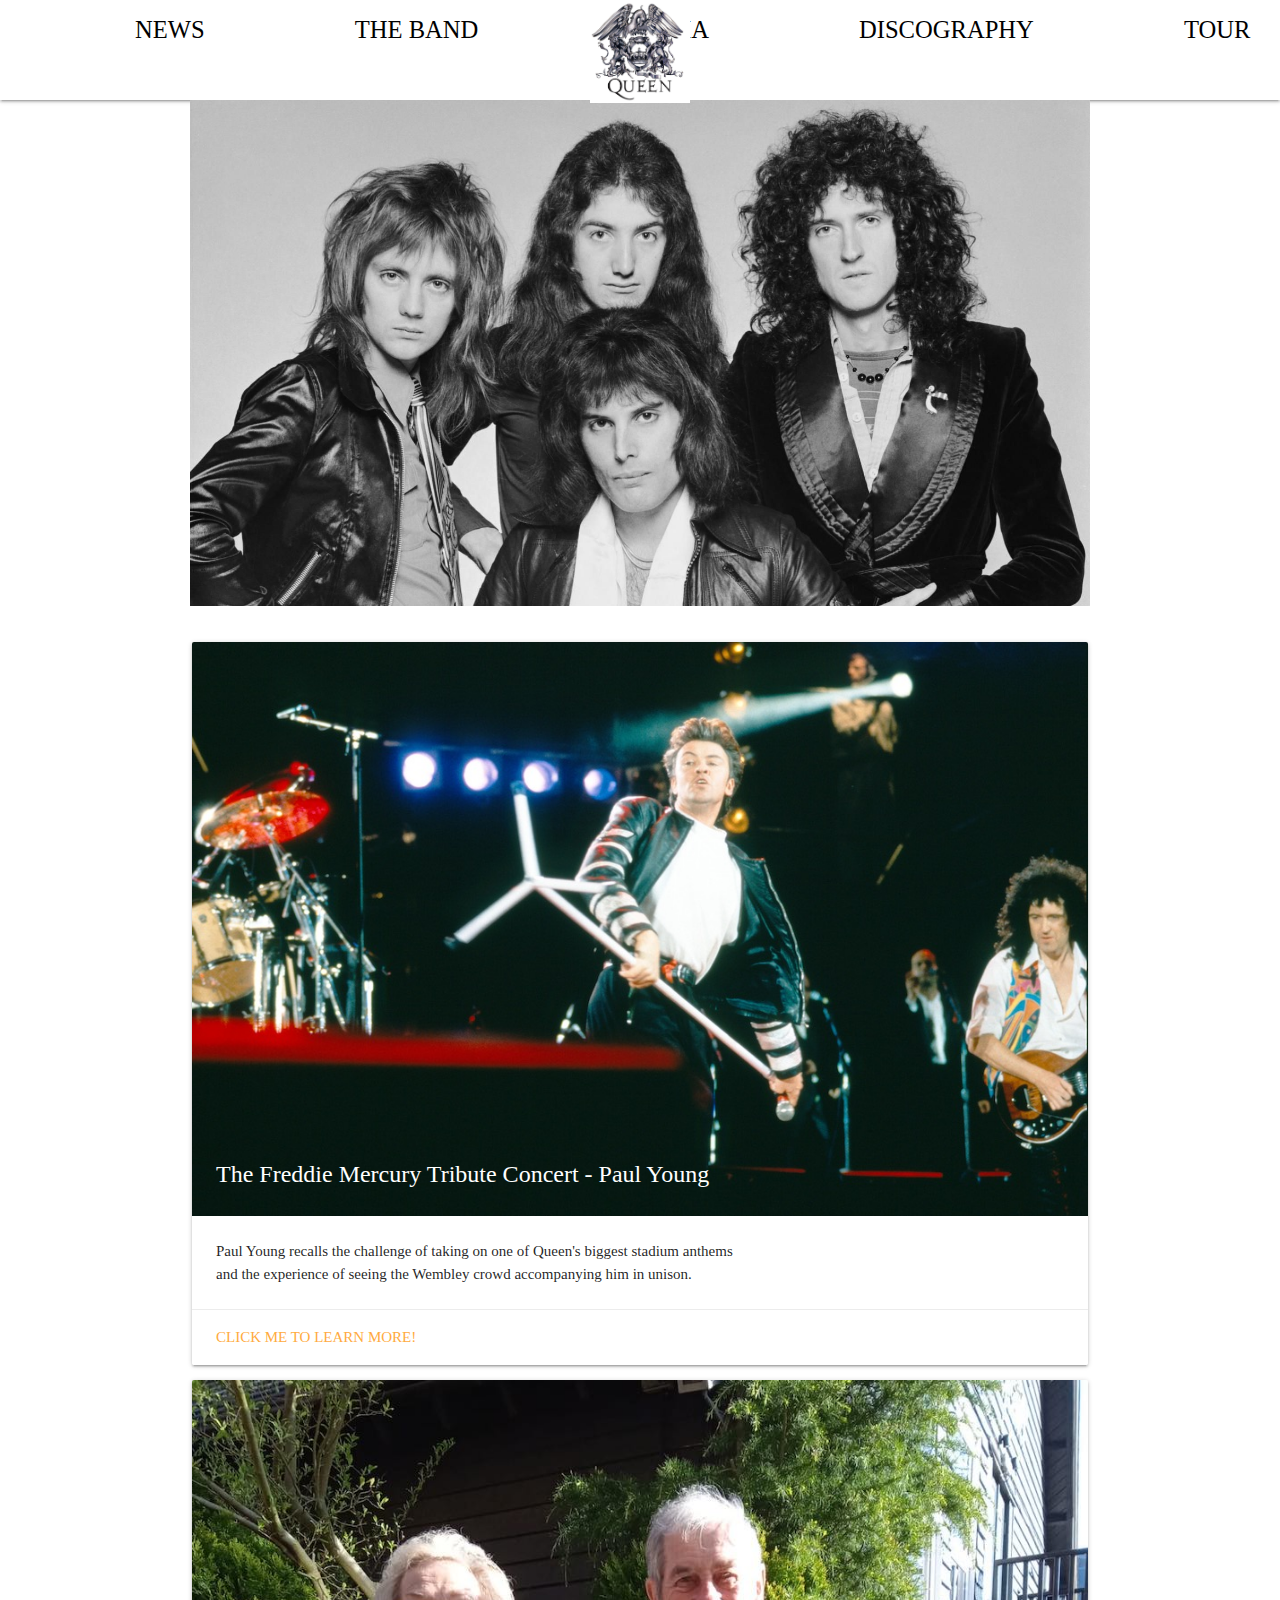
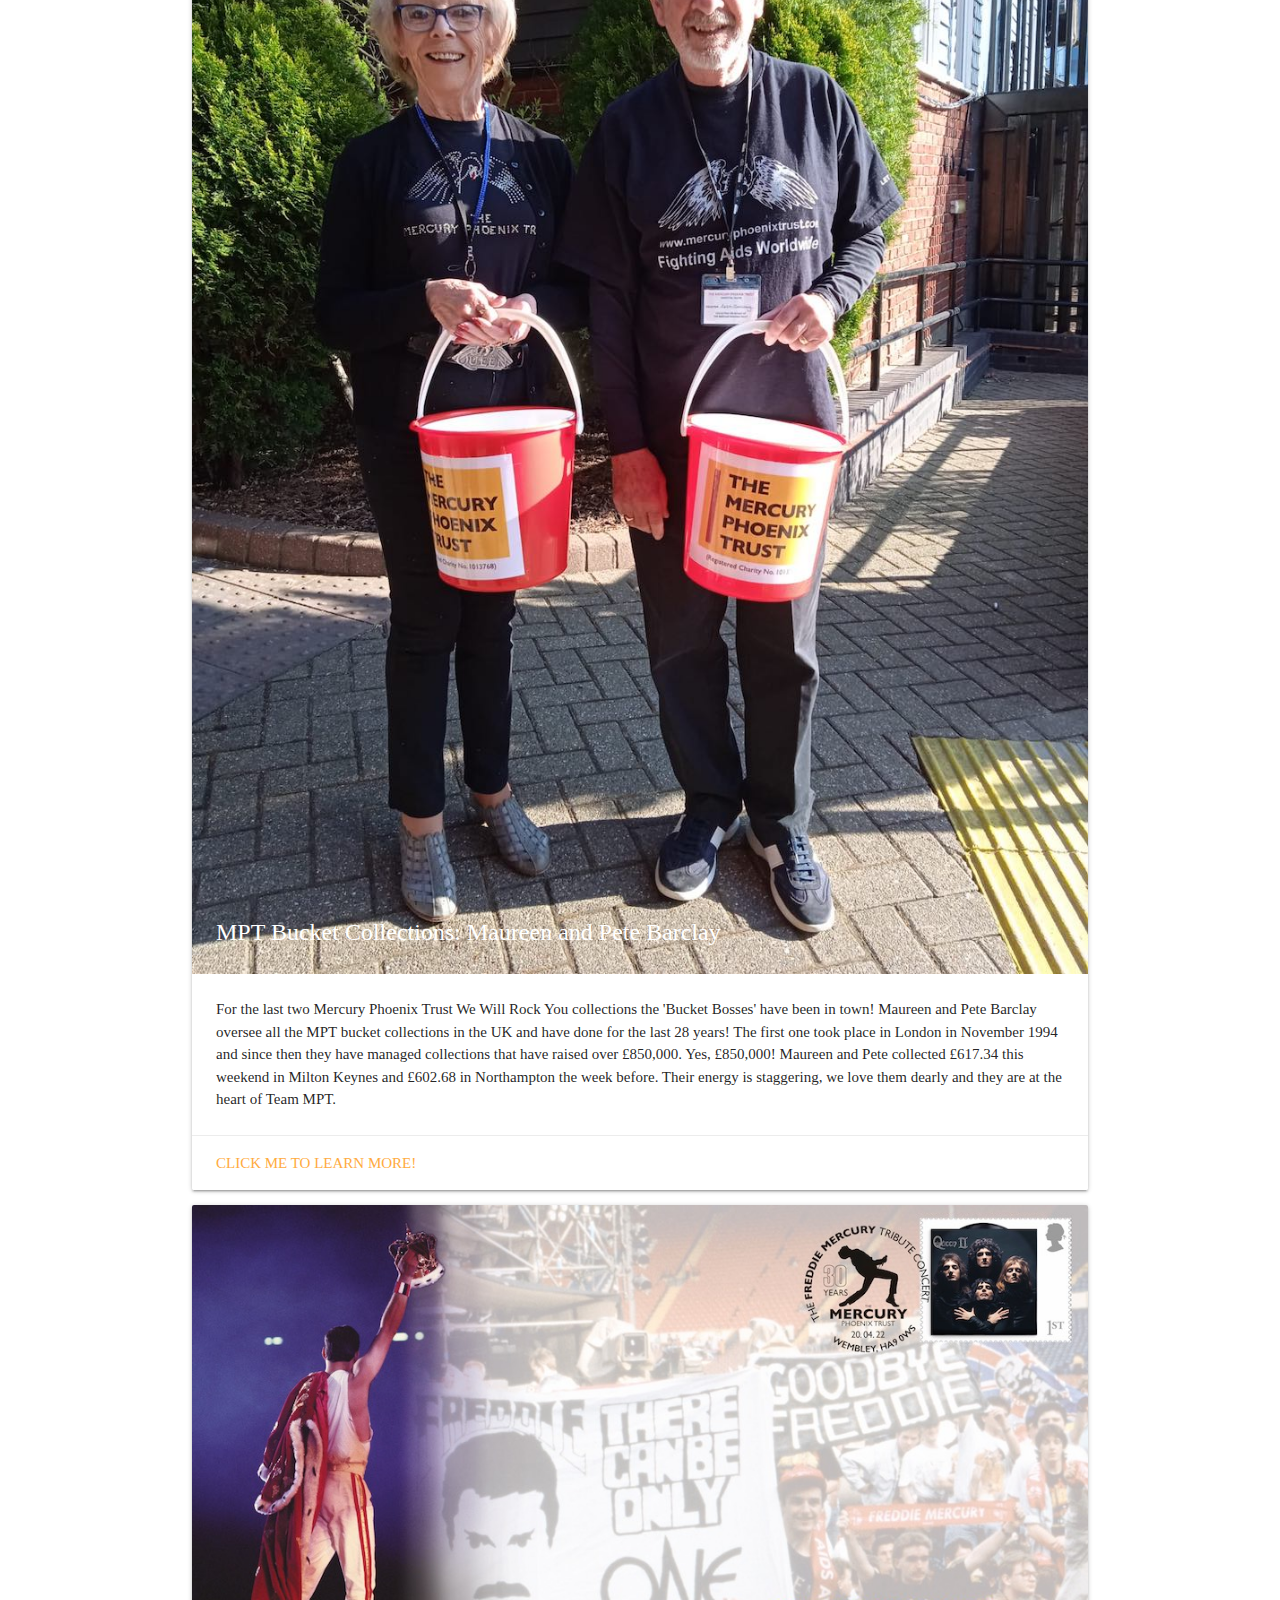
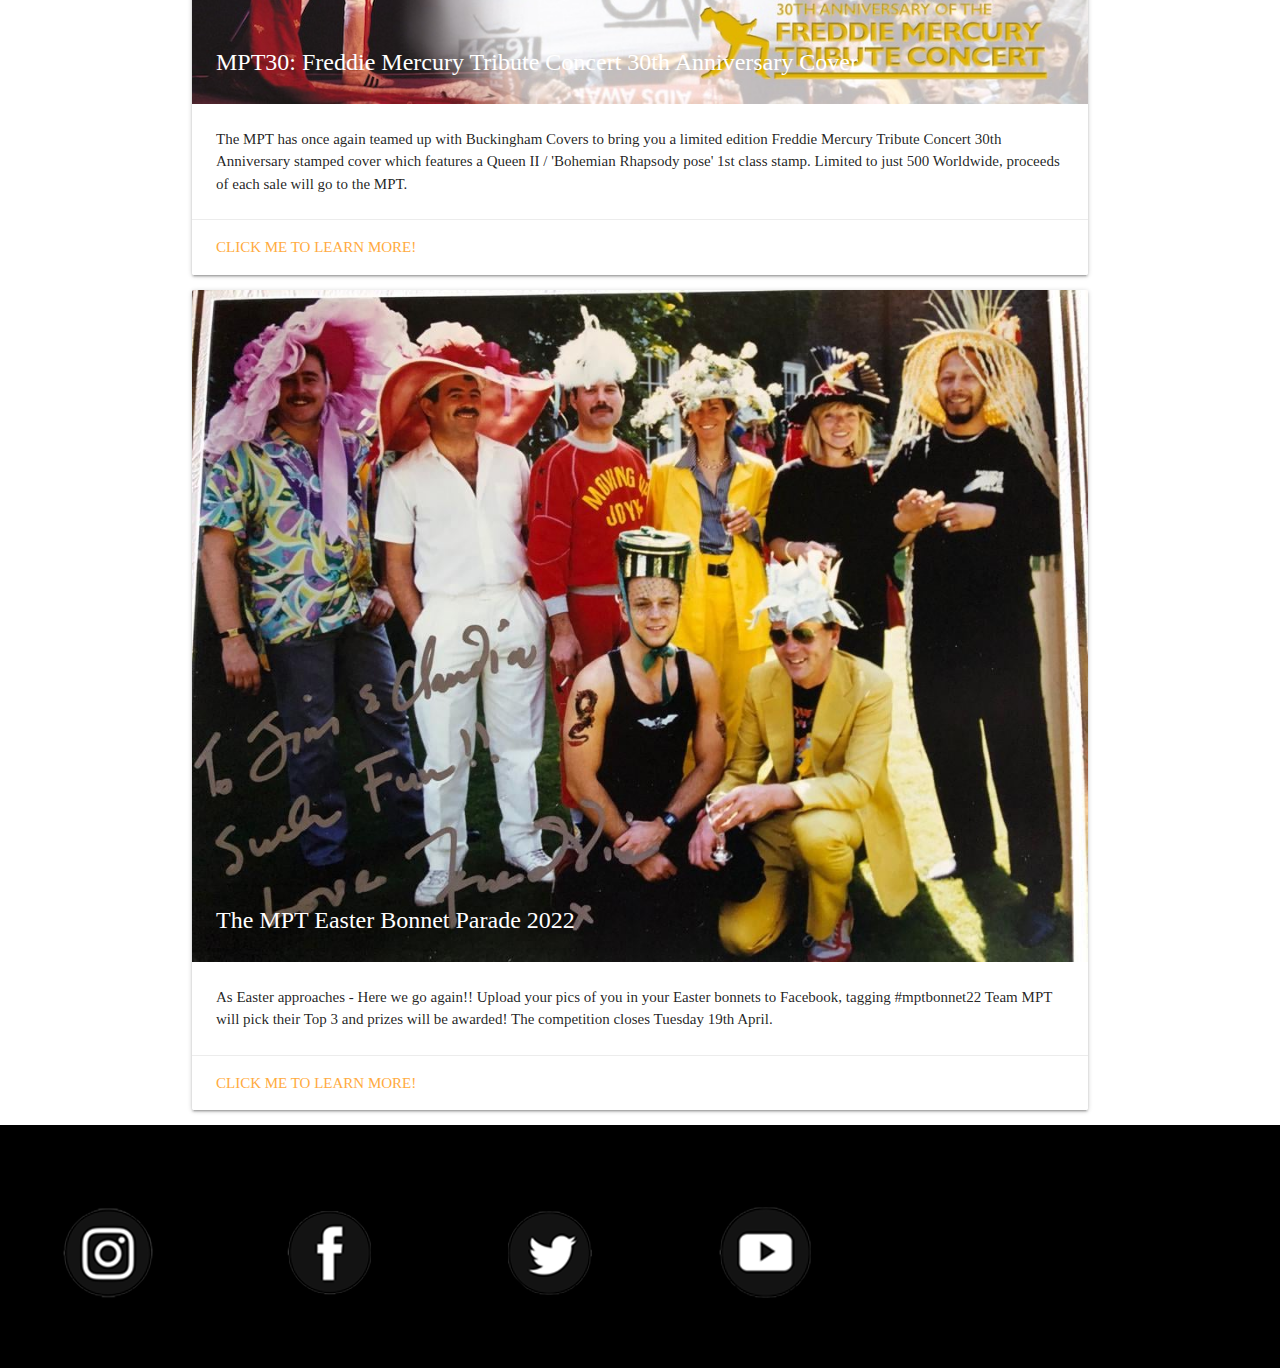
<file: media page.html>
<!DOCTYPE html>
<html>
  <head>
    <meta charset="UTF-8">
    <meta http-equiv="X-UA-Compatible" content="IE=edge">
    <meta name="viewport" content="width=device-width, initial-scale=1.0">
    <!--Import Google Icon Font-->
    <link href="https://fonts.googleapis.com/icon?family=Material+Icons" rel="stylesheet">
    <!-- Compiled and minified CSS -->
   
    <link rel="stylesheet" href="https://cdnjs.cloudflare.com/ajax/libs/materialize/1.0.0/css/materialize.min.css">
    <link rel="stylesheet" href="css/band-site.styles.css">
 

    <!--Let browser know website is optimized for mobile-->
    <meta name="viewport" content="width=device-width, initial-scale=1.0"/>
    </head>

    <body>

    <!-- home page Section-->
 
   <nav class="nav-wrapper">
        <a href="./index.html" class="brand-logo center">
        <img src="./images/queen_logo_by_redwarrior3-d41absw.jpg" width="100">
        
       <ul>
            <li><a href="./index.html"><span class="black-text"><h5>NEWS</h5></a></li>
            <li><a href="./meet the band section page section.html"><span class="black-text"><h5>THE BAND</h5></a></li>
            <li><a href="./media page.html"><span class="black-text"><h5>MEDIA</h5></a></li>
            <li><a href="./Discography.html"><span class="black-text"><h5>DISCOGRAPHY</h5></a></li>
            <li><a href="./TOUR.html"><span class="black-text"><h5>TOUR</h5></a></li>
          </ul>
         </nav> 
       <!-- <img class="materialboxed" width="650" src="queen-band-1975.jpeg">
        <img class="materialboxed" width="650" src="queen-band-02.jpeg">-->

        <div class="center-align">
              <img src="./images/queen-band-1975.jpeg" width="900">
              <h3 class= black-text></h3>
              <h5 class="light grey-text text-lighten-1"></h5>
        </div>


  <!-- News section -->

          
  <div class="container">
   
      <div class="card">
        <div class="card-image">
          <img src="./images/news photo 1.jpeg">
          <span class="card-title">The Freddie Mercury Tribute Concert - Paul Young</span>
        </div>
        <div class="card-content">
          <p>Paul Young recalls the challenge of taking on one of Queen's biggest stadium anthems <br> and
             the experience of seeing the Wembley crowd accompanying him in unison.</p>
        </div>
        <div class="card-action">
          <a href="https://www.queenonline.com/news/watch-mpt30-the-freddie-mercury-tribute-concert-paul-young">Click me to learn more!</a>
        </div>
      </div>
    </div>
  </div>

  <div class="container">
  
      <div class="card">
        <div class="card-image">
          <img src="./images/news photo 2.jpeg">
          <span class="card-title"> MPT Bucket Collections: Maureen and Pete Barclay</span>
        </div>
        <div class="card-content">
          <p>For the last two Mercury Phoenix Trust We Will Rock You collections the 'Bucket Bosses' have been in town!

            Maureen and Pete Barclay oversee all the MPT bucket collections in the UK and have done for the last 28 years! The first one took place in London in November 1994 and since then they have managed collections that have raised over £850,000. Yes, £850,000!
            
            Maureen and Pete collected £617.34 this weekend in Milton Keynes and £602.68 in Northampton the week before. Their energy is staggering, we love them dearly and they are at the heart of Team MPT.</p>
        </div>
        <div class="card-action">
          <a href="https://www.queenonline.com/news/we-will-rock-you-uk-tour-mpt-bucket-collections-maureen-and-pete-barclay">Click me to learn more!</a>
        </div>
      </div>
    </div>
  </div>

  <div class="container">
   
      <div class="card">
        <div class="card-image">
          <img src="./images/news photo 3.jpeg">
          <span class="card-title">MPT30: Freddie Mercury Tribute Concert 30th Anniversary Cover</span>
        </div>
        <div class="card-content">
          <p>The MPT has once again teamed up with Buckingham Covers to bring you a limited edition Freddie Mercury Tribute Concert 30th Anniversary stamped cover which features a Queen II / 'Bohemian Rhapsody pose' 1st class stamp. 

            Limited to just 500 Worldwide, proceeds of each sale will go to the MPT.</p>
        </div>
        <div class="card-action">
          <a href="https://www.queenonline.com/news/mpt30-freddie-mercury-tribute-concert-30th-anniversary-cover">Click me to learn more!</a>
        </div>
      </div>
    </div>
  </div>
            
  <div class="container">
    
      <div class="card">
        <div class="card-image">
          <img src="./images/news photo 4.jpeg">
          <span class="card-title">The MPT Easter Bonnet Parade 2022</span>
        </div>
        <div class="card-content">
          <p>As Easter approaches - Here we go again!! Upload your pics of you in your Easter bonnets to Facebook, tagging #mptbonnet22
 
            Team MPT will pick their Top 3 and prizes will be awarded! The competition closes Tuesday 19th April.</p>
        </div>
        <div class="card-action">
          <a href="https://www.queenonline.com/news/the-mpt-easter-bonnet-parade-2022">Click me to learn more!</a>
        </div>
      </div>
    </div>
  </div>
            
            


  <!-- Meet The Band -->


  

  
    
  <!-- Media page -->



  <!-- Discography -->




  <!-- Tour -->





 
<!--footer-->

  <footer class="page-footer">
    <div class="icon">
    <a href="https://www.instagram.com/officialqueenmusic/">
    <img src="./images/ instagram logo icons for band-site.png"></a>

    <a href="https://www.facebook.com/Queen">
    <img src="./images/facebook logo icons for band-site.png"></a>
   
    <a href="https://twitter.com/queenwillrock">
    <img src="./images/twitter logo icons for band-site.png"></a>
    
    <a href="https://www.youtube.com/Queen">
    <img src="./images/youtube logo icons for band-site.png"></a>
  </div>
  
  </footer>
  <!-- Compiled and minified JavaScript -->
  <script type="text/javascript" src="https://code.jquery.com/jquery-3.2.1.min.js"></script>
 
  <script src="https://cdnjs.cloudflare.com/ajax/libs/materialize/1.0.0/js/materialize.min.js"></script>
  </body>
</html>
</file>
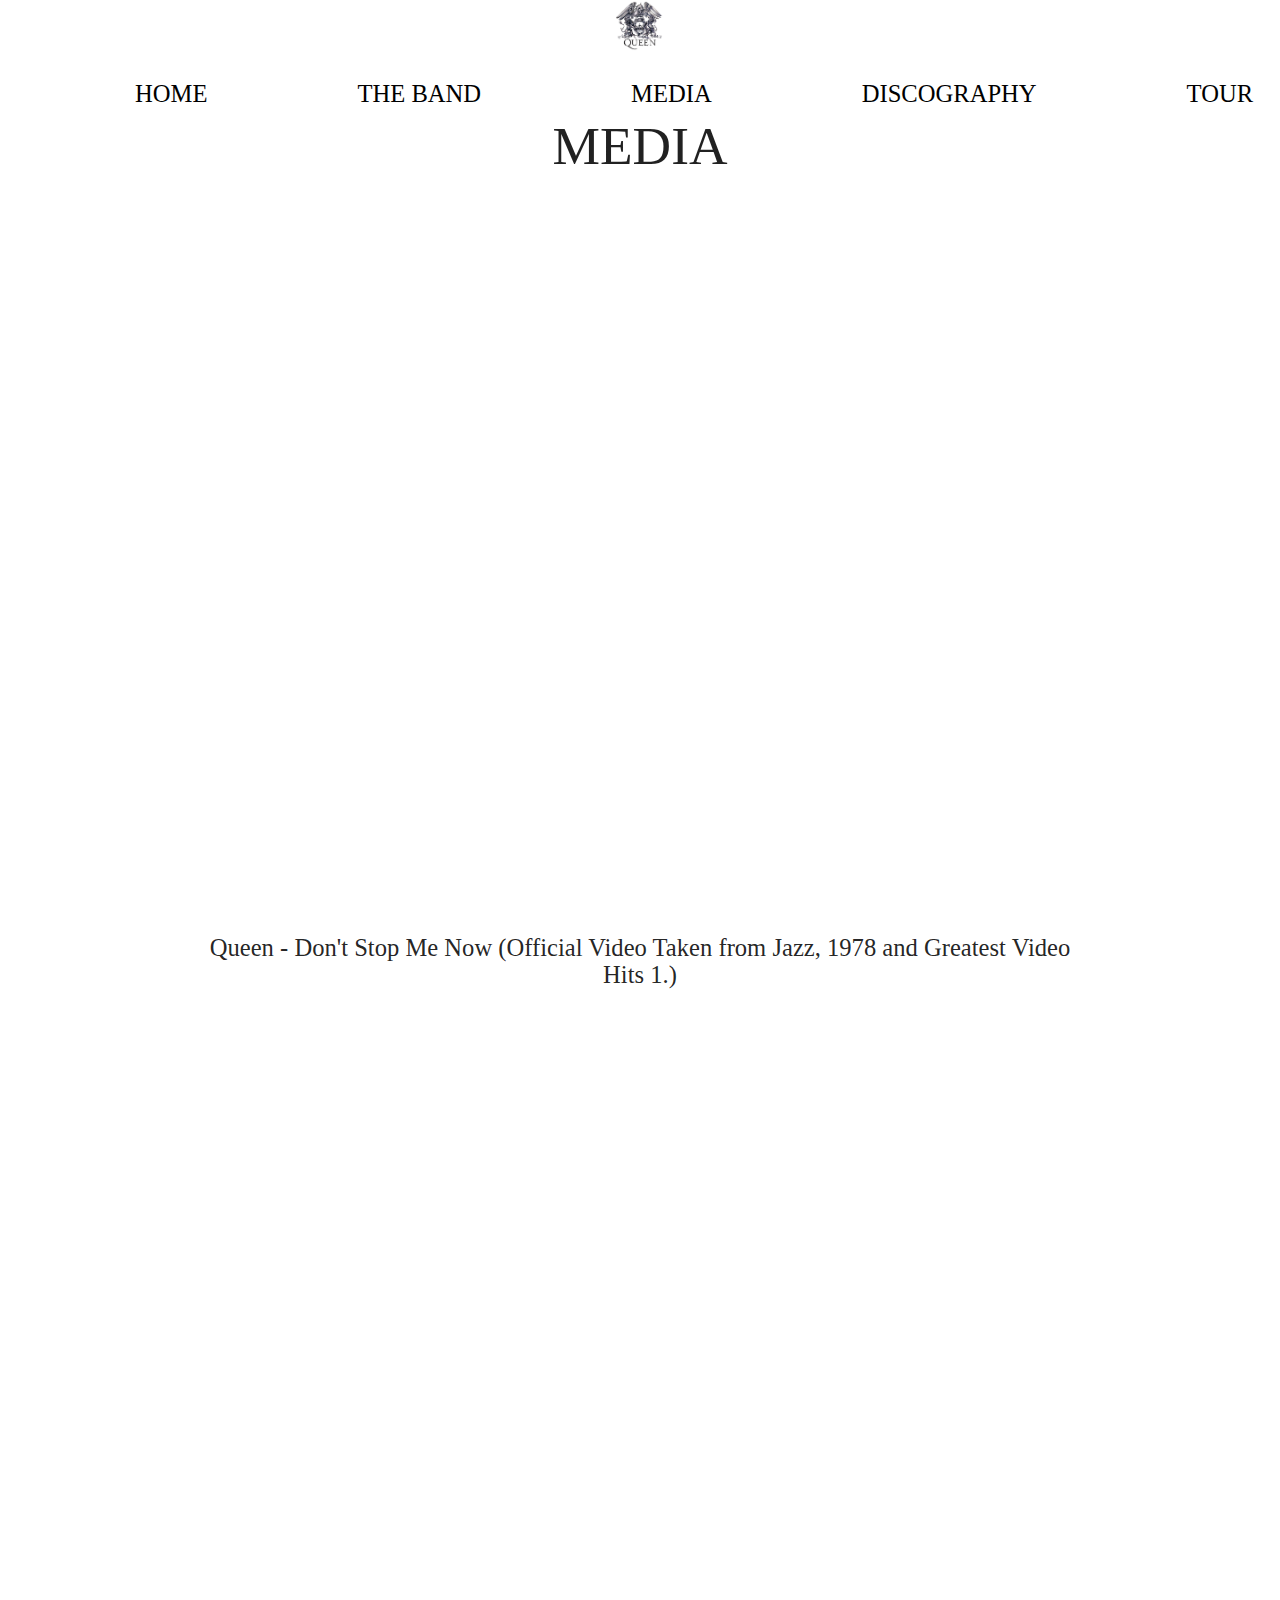
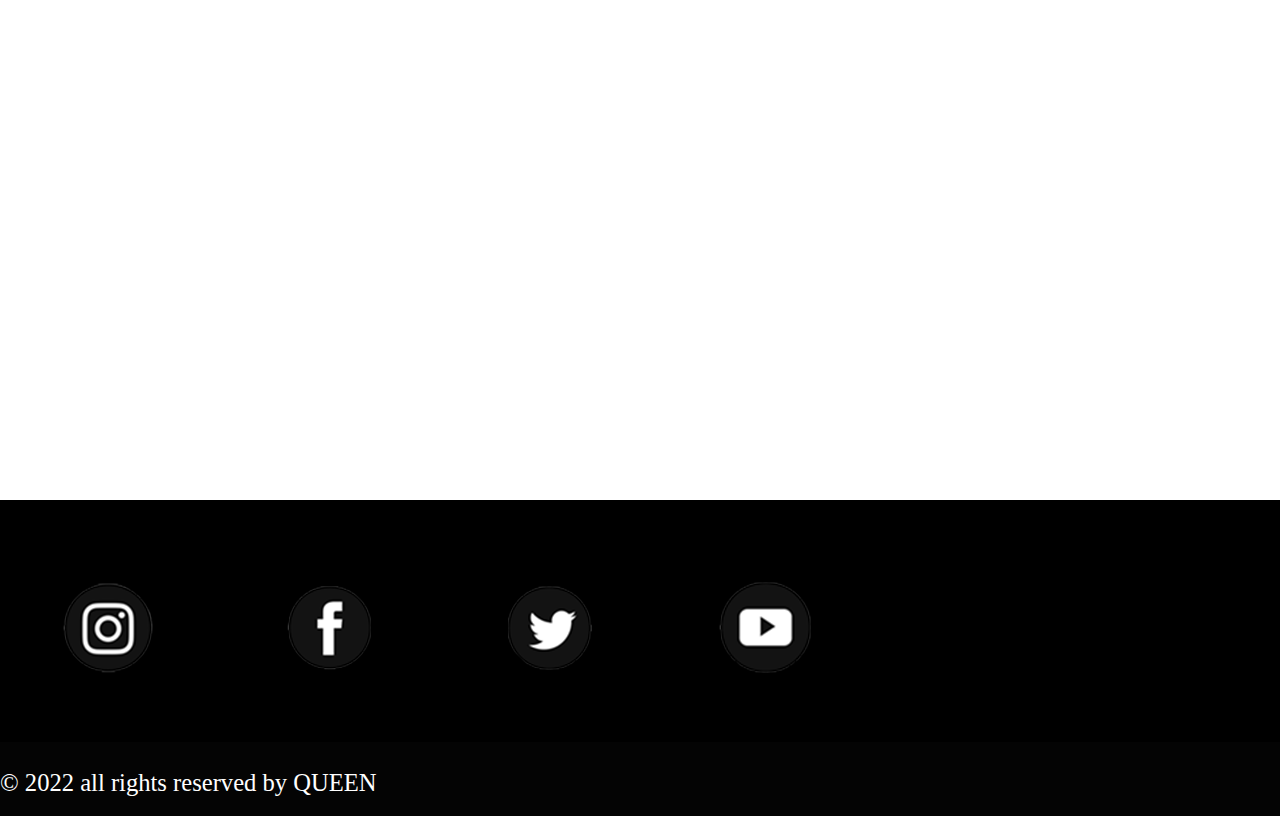
<file: media_page.html>
<!DOCTYPE html>
<html>
  <head>
    <meta charset="UTF-8">
    <meta http-equiv="X-UA-Compatible" content="IE=edge">
    <meta name="viewport" content="width=device-width, initial-scale=1.0">
    <!--Import Google Icon Font-->
    <link href="https://fonts.googleapis.com/icon?family=Material+Icons" rel="stylesheet">
    <!-- Compiled and minified CSS -->
   
    <link rel="stylesheet" href="https://cdnjs.cloudflare.com/ajax/libs/materialize/1.0.0/css/materialize.min.css">
    <link rel="stylesheet" href="css/band-site.styles.css">
 

    <!--Let browser know website is optimized for mobile-->
    <meta name="viewport" content="width=device-width, initial-scale=1.0"/>
    </head>

    <body>

    <!-- home page Section-->
    <nav>
      <div class="nav-wrapper">
         <a href="./index.html">
        <img src="./images/queen_logo_by_redwarrior3-d41absw.jpg" width="50" class="center brand-logo">Logo</a>
        <a href="#" data-target="mobile-demo" class="sidenav-trigger"><i class="material-icons">menu</i></a>
        <ul class="hide-on-med-and-down">
            <li><a href="./index.html"><span class="black-text"><h5>HOME</h5></a></li>
            <li><a href="./meet_the_band_section_page_section.html"><span class="black-text"><h5>THE BAND</h5></a></li>
            <li><a href="./media_page.html"><span class="black-text"><h5>MEDIA</h5></a></li>
            <li><a href="./Discography.html"><span class="black-text"><h5>DISCOGRAPHY</h5></a></li>
            <li><a href="./TOUR.html"><span class="black-text"><h5>TOUR</h5></a></li>
        </ul>
      </div>
    </nav>
   
    <ul class="sidenav" id="mobile-demo">
      <li><a href="./index.html">HOME</a></li>
      <li><a href="./meet_the_band_section_page_section.html">THE BAND</a></li>
      <li><a href="./media_page.html">MEDIA</a></li>
      <li><a href="./Discography.html">DISCOGRAPHY</a></li>
      <li><a href="./TOUR.html">TOUR</a></li>
    </ul>

  

     
   



  
    

  <!-- Media page -->

  <div class="container">
    <div>
      <h2 class="center-align"> MEDIA</h2>
    </div>
    </div>
<div class="video-container">
  <iframe width="853" height="480" src="https://www.youtube.com/embed/HgzGwKwLmgM" title="YouTube video player" frameborder="0" allow="accelerometer; autoplay; clipboard-write; encrypted-media; gyroscope; picture-in-picture" allowfullscreen></iframe>
</div>

<div class="container">
  <div>
    <h5 class="center-align">Queen - Don't Stop Me Now (Official Video
      Taken from Jazz, 1978 and Greatest Video Hits 1.)</h5>
    
  </div>
  </div>


      <div class="row">
      <div class="col s10 m6">
      <div class="video-container">
        <iframe width="853" height="480" src="https://www.youtube.com/embed/kijpcUv-b8M?list=RDEMbHaAxpOZhcVmmF6I3y0siA" frameborder="0" allowfullscreen></iframe> 
      </div>
      </div>
      </div>

      <div class="row">
        <div class="col s10 m6">
        <div class="video-container">
          <iframe width="853" height="480" src="https://www.youtube.com/embed/fJ9rUzIMcZQ?list=RDEMbHaAxpOZhcVmmF6I3y0siA" frameborder="0" allowfullscreen></iframe> 
        </div>
        </div>
        </div>

        <div class="row">
          <div class="col s10 m6">
          <div class="video-container">
            <iframe width="853" height="480" src="https://www.youtube.com/embed/04854XqcfCY?list=RDEMbHaAxpOZhcVmmF6I3y0siA" frameborder="0" allowfullscreen></iframe> 
          </div>
          </div>
          </div>
  

    
      




          

    
          



          

          

  <!-- Discography -->


  <!-- Tour -->






  <footer class="page-footer">
    
   
    <div class="img">
      <a href="https://www.instagram.com/officialqueenmusic/">
        <img src="./images/ instagram logo icons for band-site.png"></a>
    
        <a href="https://www.facebook.com/Queen">
        <img src="./images/facebook logo icons for band-site.png"></a>
       
        <a href="https://twitter.com/queenwillrock">
        <img src="./images/twitter logo icons for band-site.png"></a>
        
        <a href="https://www.youtube.com/Queen">
        <img src="./images/youtube logo icons for band-site.png"></a>
      
        <div class="footer-copyright">
          <div class="col l6 s12">
            <h5 class="white-text"> © 2022 all rights reserved by QUEEN</h5>
            </div>
       
          </div>
      </div>
    </div>
  </div>
</footer> 
  <!-- Compiled and minified JavaScript -->
  <script type="text/javascript" src="https://code.jquery.com/jquery-3.2.1.min.js"></script>
 
  <script src="https://cdnjs.cloudflare.com/ajax/libs/materialize/1.0.0/js/materialize.min.js"></script>
  
  <script> $(document).ready(function(){
    $('.sidenav').sidenav();
  }); </script>

</body>
</html>
</file>
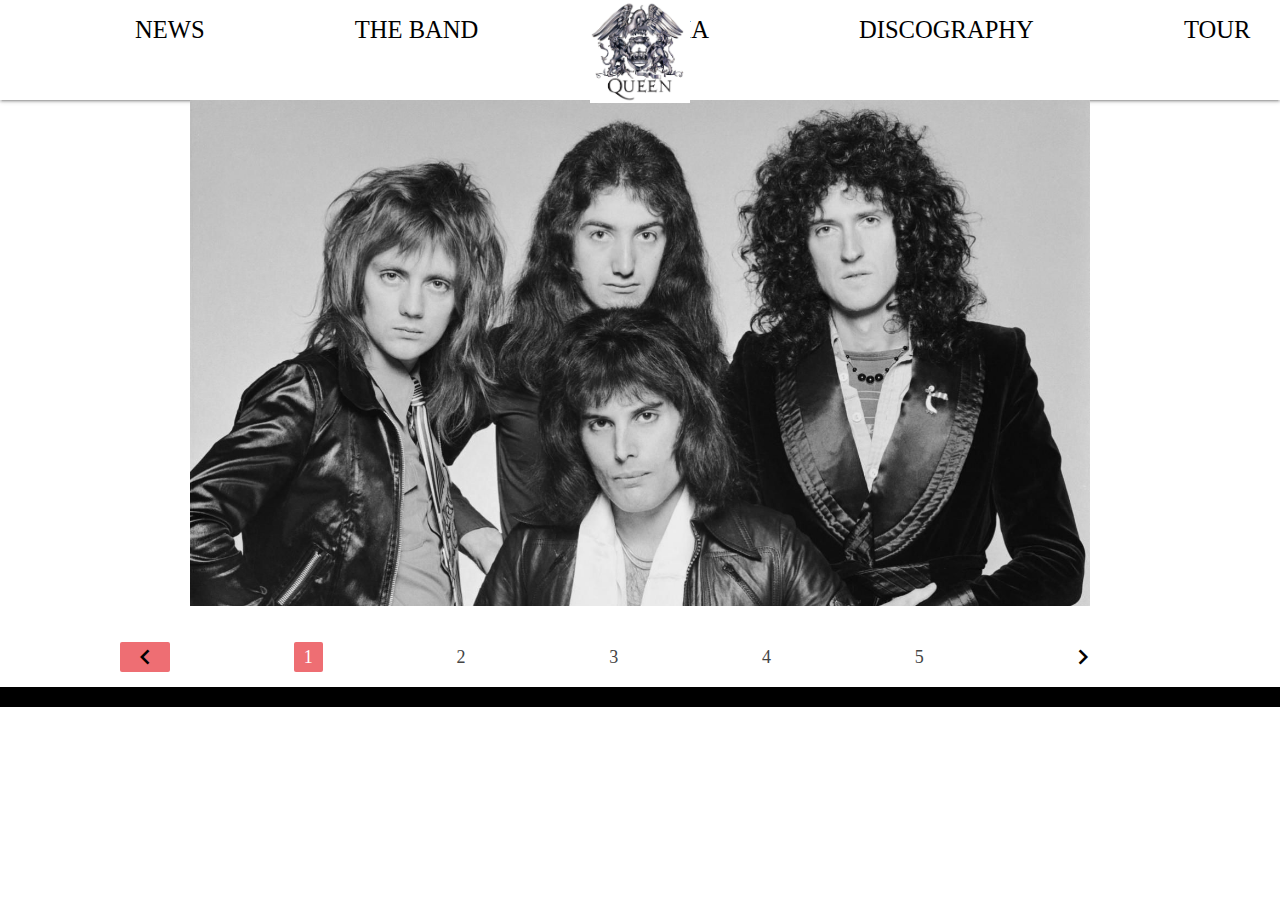
<file: meet the band section page section.html>
<!DOCTYPE html>
<html>
  <head>
    <!--Import Google Icon Font-->
    <link href="https://fonts.googleapis.com/icon?family=Material+Icons" rel="stylesheet">
    <!-- Compiled and minified CSS -->
   
    <link rel="stylesheet" href="https://cdnjs.cloudflare.com/ajax/libs/materialize/1.0.0/css/materialize.min.css">
    <link rel="stylesheet" href="css/band-site.styles.css">
 

    <!--Let browser know website is optimized for mobile-->
    <meta name="viewport" content="width=device-width, initial-scale=1.0"/>
    </head>

    <body>

    <!-- home page Section-->
 
   <nav class="nav-wrapper">
        <a href="./index.html" class="brand-logo center">
        <img src="./images/queen_logo_by_redwarrior3-d41absw.jpg" width="100">
        
       <ul>
            <li><a href="#"><span class="black-text"><h5>NEWS</h5></a></li>
            <li><a href="./meet the band section page section.html"><span class="black-text"><h5>THE BAND</h5></a></li>
            <li><a href="#"><span class="black-text"><h5>MEDIA</h5></a></li>
            <li><a href="#"><span class="black-text"><h5>DISCOGRAPHY</h5></a></li>
            <li><a href="#"><span class="black-text"><h5>TOUR</h5></a></li>
          </ul>
         </nav> 
       <!-- <img class="materialboxed" width="650" src="queen-band-1975.jpeg">
        <img class="materialboxed" width="650" src="queen-band-02.jpeg">-->

        <div class="center-align">
              <img src="./images/queen-band-1975.jpeg" width="900">
              <h3 class= black-text></h3>
              <h5 class="light grey-text text-lighten-1"></h5>
        </div>


  <!-- News section -->

          
 
            
            


  <!-- Meet The Band -->


  

  
    
  <!-- Media page -->



  <!-- Discography -->




  <!-- Tour -->




  <!--  pagination -->
  <ul class="pagination">
    <li class="active"><a href="#!"><i class="material-icons">chevron_left</i></a></li>
    <li class="active"><a href="#!">1</a></li>
    <li class="waves-effect"><a href="#!">2</a></li>
    <li class="waves-effect"><a href="#!">3</a></li>
    <li class="waves-effect"><a href="#!">4</a></li>
    <li class="waves-effect"><a href="#!">5</a></li>
    <li class="waves-effect"><a href="#!"><i class="material-icons">chevron_right</i></a></li>
  </ul>

<!--footer-->

  <footer class="page-footer">
    <div class="container">
      <div class="row">
     
    </div>
  
    
  </footer>
  <!-- Compiled and minified JavaScript -->

  <script src="https://cdnjs.cloudflare.com/ajax/libs/materialize/1.0.0/js/materialize.min.js"></script>
  </body>
</html>
</file>
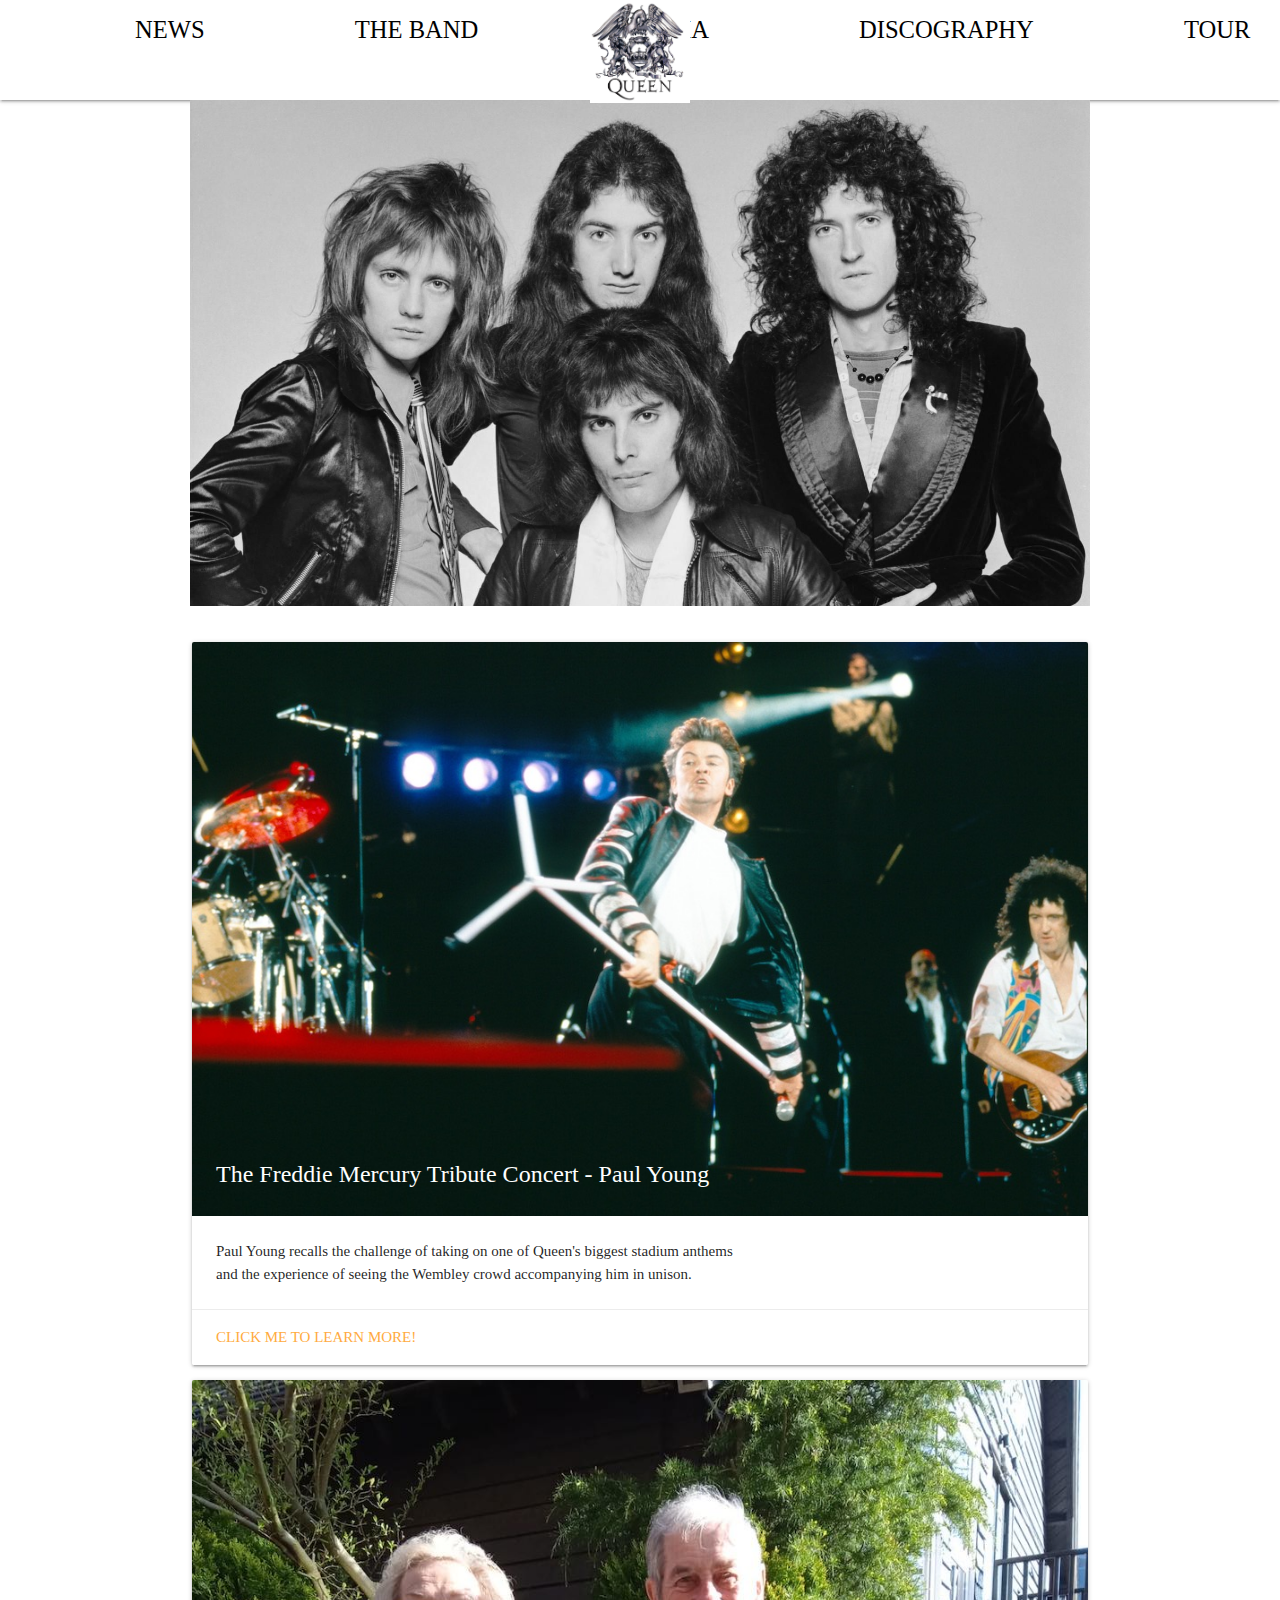
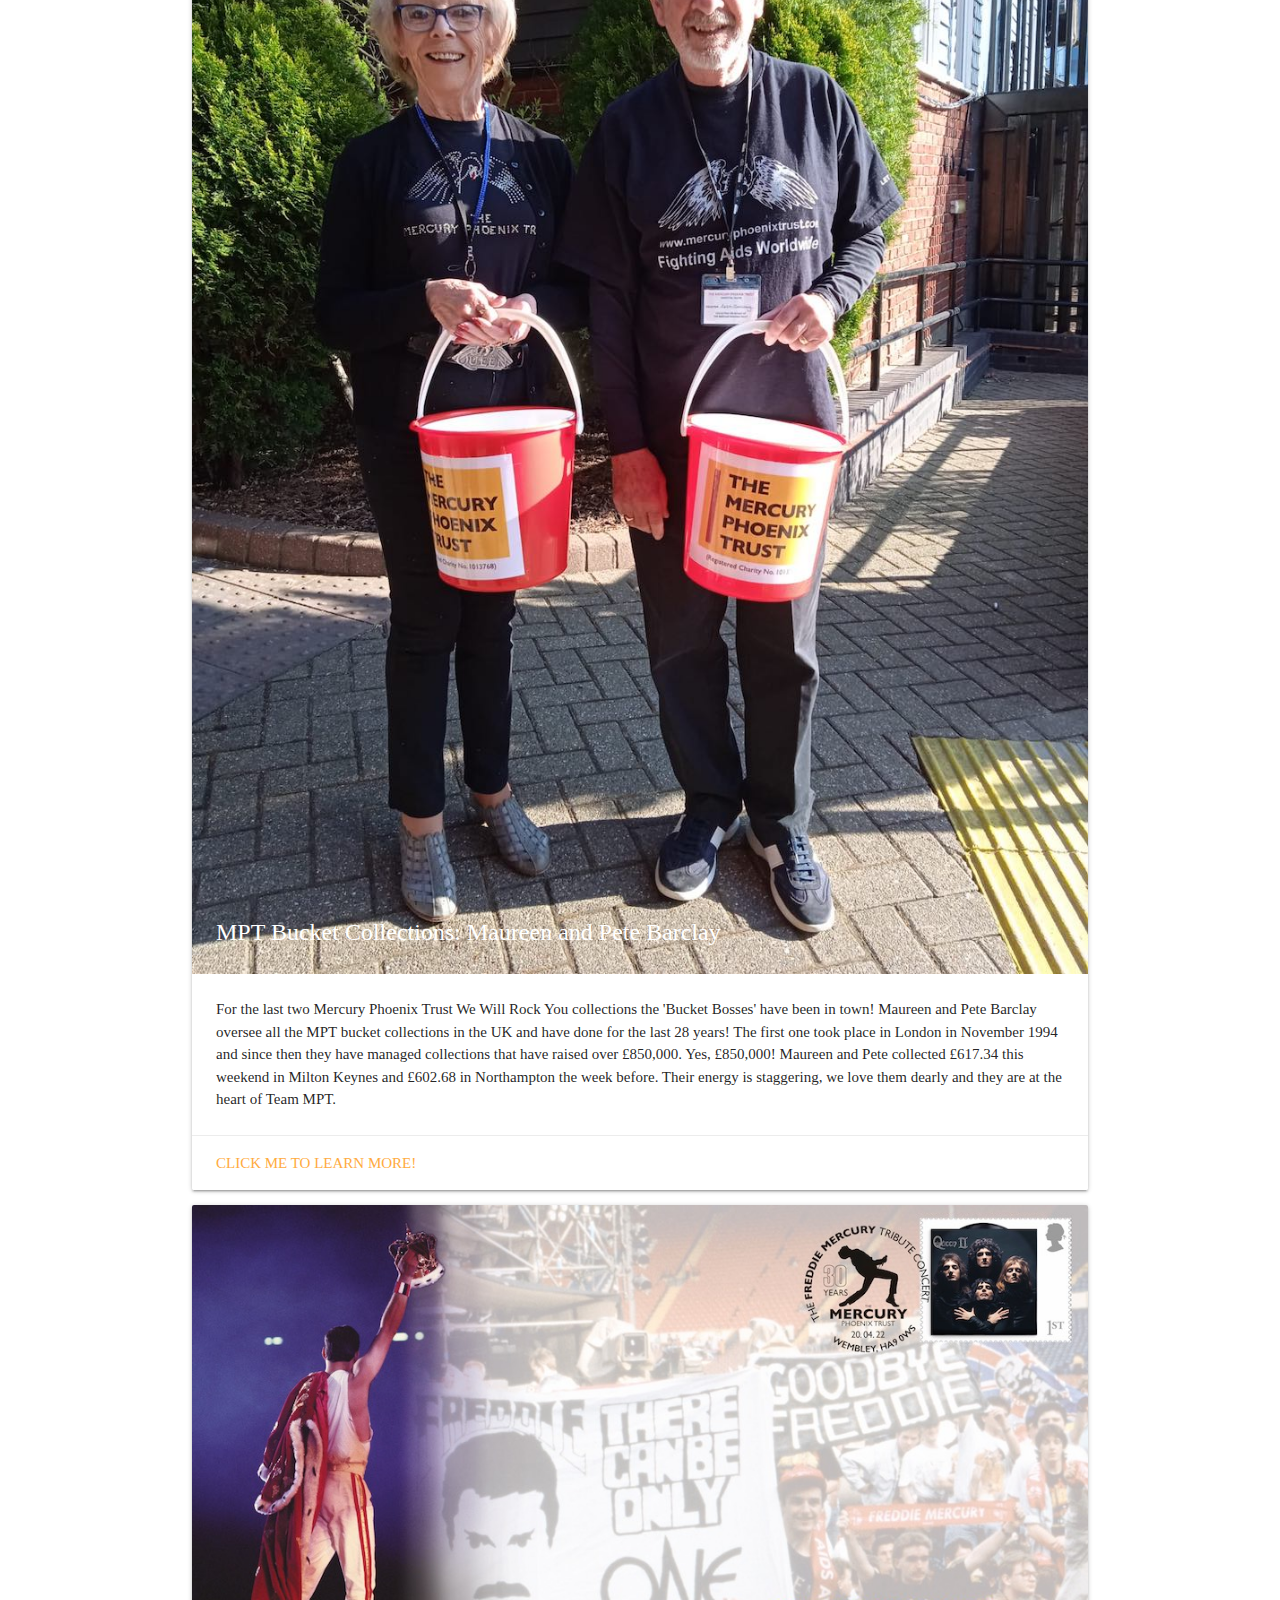
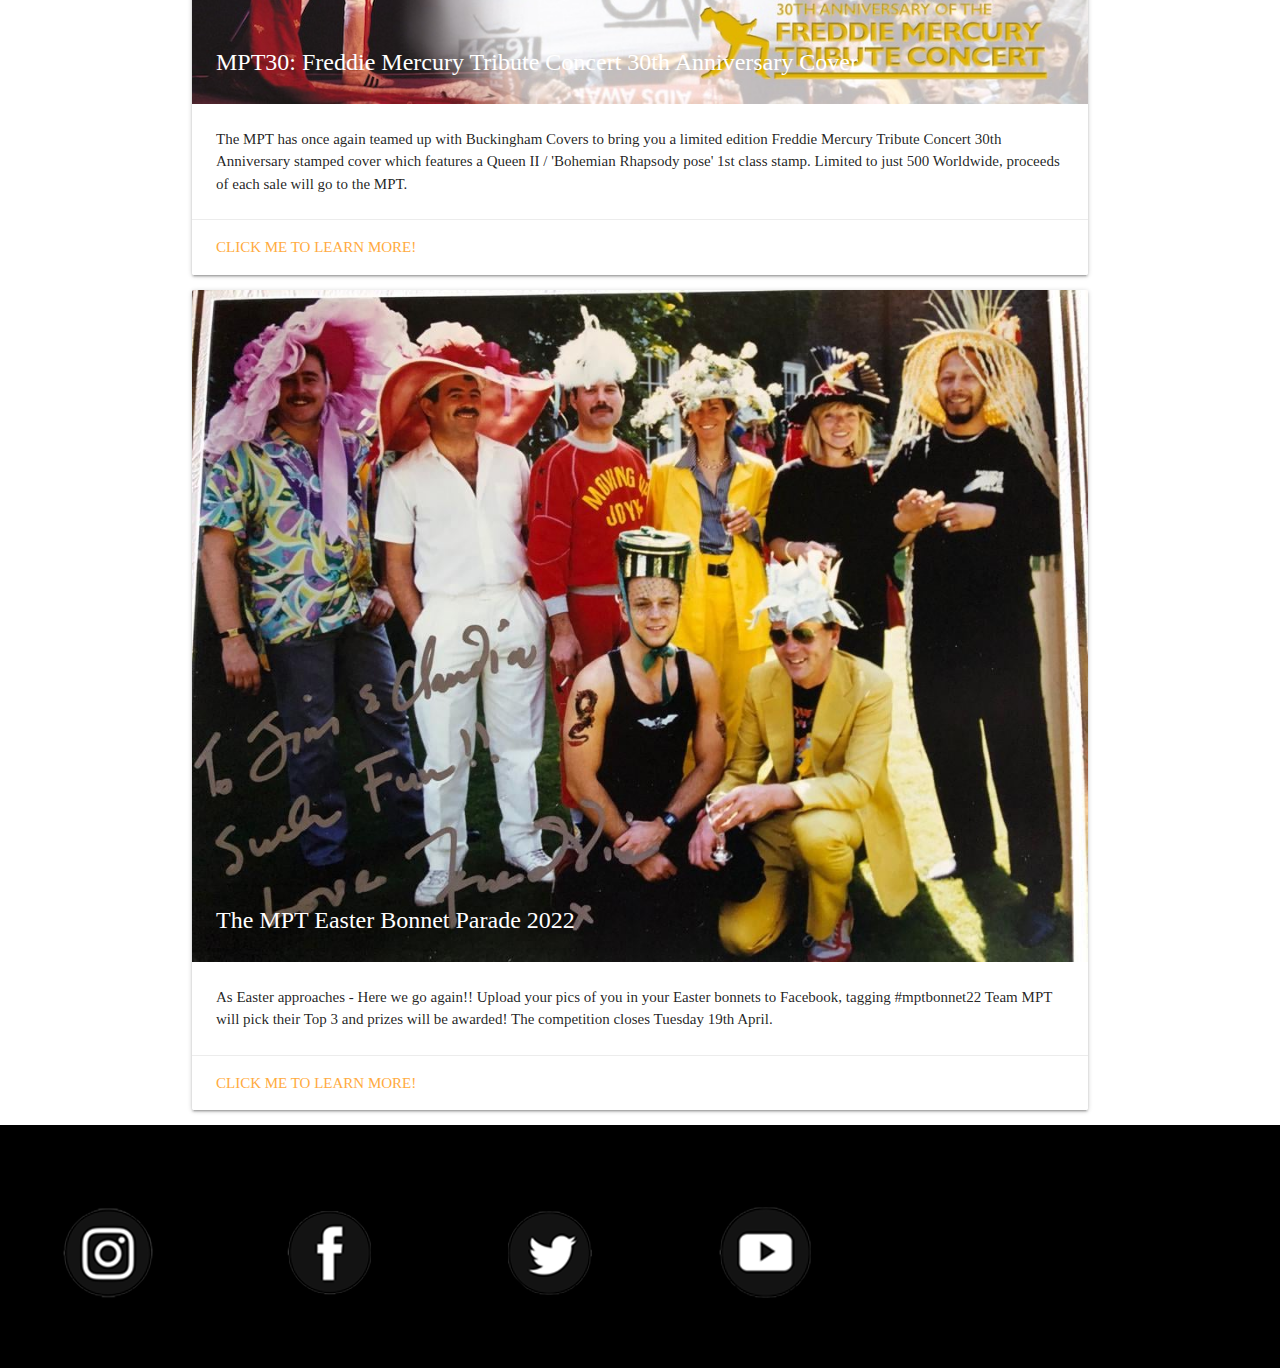
<file: meet_the _band_section_page_section.html>
<!DOCTYPE html>
<html>
  <head>
    <meta charset="UTF-8">
    <meta http-equiv="X-UA-Compatible" content="IE=edge">
    <meta name="viewport" content="width=device-width, initial-scale=1.0">
    <!--Import Google Icon Font-->
    <link href="https://fonts.googleapis.com/icon?family=Material+Icons" rel="stylesheet">
    <!-- Compiled and minified CSS -->
   
    <link rel="stylesheet" href="https://cdnjs.cloudflare.com/ajax/libs/materialize/1.0.0/css/materialize.min.css">
    <link rel="stylesheet" href="css/band-site.styles.css">
 

    <!--Let browser know website is optimized for mobile-->
    <meta name="viewport" content="width=device-width, initial-scale=1.0"/>
    </head>

    <body>

    <!-- home page Section-->
 
   <nav class="nav-wrapper">
        <a href="./index.html" class="brand-logo center">
        <img src="./images/queen_logo_by_redwarrior3-d41absw.jpg" width="100">
        
       <ul>
            <li><a href="./index.html"><span class="black-text"><h5>NEWS</h5></a></li>
            <li><a href="./meet the band section page section.html"><span class="black-text"><h5>THE BAND</h5></a></li>
            <li><a href="./media page.html"><span class="black-text"><h5>MEDIA</h5></a></li>
            <li><a href="./Discography.html"><span class="black-text"><h5>DISCOGRAPHY</h5></a></li>
            <li><a href="./TOUR.html"><span class="black-text"><h5>TOUR</h5></a></li>
          </ul>
         </nav> 
       <!-- <img class="materialboxed" width="650" src="queen-band-1975.jpeg">
        <img class="materialboxed" width="650" src="queen-band-02.jpeg">-->

        <div class="center-align">
              <img src="./images/queen-band-1975.jpeg" width="900">
              <h3 class= black-text></h3>
              <h5 class="light grey-text text-lighten-1"></h5>
        </div>


  <!-- News section -->

          
  <div class="container">
   
      <div class="card">
        <div class="card-image">
          <img src="./images/news photo 1.jpeg">
          <span class="card-title">The Freddie Mercury Tribute Concert - Paul Young</span>
        </div>
        <div class="card-content">
          <p>Paul Young recalls the challenge of taking on one of Queen's biggest stadium anthems <br> and
             the experience of seeing the Wembley crowd accompanying him in unison.</p>
        </div>
        <div class="card-action">
          <a href="https://www.queenonline.com/news/watch-mpt30-the-freddie-mercury-tribute-concert-paul-young">Click me to learn more!</a>
        </div>
      </div>
    </div>
  </div>

  <div class="container">
  
      <div class="card">
        <div class="card-image">
          <img src="./images/news photo 2.jpeg">
          <span class="card-title"> MPT Bucket Collections: Maureen and Pete Barclay</span>
        </div>
        <div class="card-content">
          <p>For the last two Mercury Phoenix Trust We Will Rock You collections the 'Bucket Bosses' have been in town!

            Maureen and Pete Barclay oversee all the MPT bucket collections in the UK and have done for the last 28 years! The first one took place in London in November 1994 and since then they have managed collections that have raised over £850,000. Yes, £850,000!
            
            Maureen and Pete collected £617.34 this weekend in Milton Keynes and £602.68 in Northampton the week before. Their energy is staggering, we love them dearly and they are at the heart of Team MPT.</p>
        </div>
        <div class="card-action">
          <a href="https://www.queenonline.com/news/we-will-rock-you-uk-tour-mpt-bucket-collections-maureen-and-pete-barclay">Click me to learn more!</a>
        </div>
      </div>
    </div>
  </div>

  <div class="container">
   
      <div class="card">
        <div class="card-image">
          <img src="./images/news photo 3.jpeg">
          <span class="card-title">MPT30: Freddie Mercury Tribute Concert 30th Anniversary Cover</span>
        </div>
        <div class="card-content">
          <p>The MPT has once again teamed up with Buckingham Covers to bring you a limited edition Freddie Mercury Tribute Concert 30th Anniversary stamped cover which features a Queen II / 'Bohemian Rhapsody pose' 1st class stamp. 

            Limited to just 500 Worldwide, proceeds of each sale will go to the MPT.</p>
        </div>
        <div class="card-action">
          <a href="https://www.queenonline.com/news/mpt30-freddie-mercury-tribute-concert-30th-anniversary-cover">Click me to learn more!</a>
        </div>
      </div>
    </div>
  </div>
            
  <div class="container">
    
      <div class="card">
        <div class="card-image">
          <img src="./images/news photo 4.jpeg">
          <span class="card-title">The MPT Easter Bonnet Parade 2022</span>
        </div>
        <div class="card-content">
          <p>As Easter approaches - Here we go again!! Upload your pics of you in your Easter bonnets to Facebook, tagging #mptbonnet22
 
            Team MPT will pick their Top 3 and prizes will be awarded! The competition closes Tuesday 19th April.</p>
        </div>
        <div class="card-action">
          <a href="https://www.queenonline.com/news/the-mpt-easter-bonnet-parade-2022">Click me to learn more!</a>
        </div>
      </div>
    </div>
  </div>
            
            


  <!-- Meet The Band -->


  

  
    
  <!-- Media page -->



  <!-- Discography -->




  <!-- Tour -->





 
<!--footer-->

  <footer class="page-footer">
    <div class="icon">
    <a href="https://www.instagram.com/officialqueenmusic/">
    <img src="./images/ instagram logo icons for band-site.png"></a>

    <a href="https://www.facebook.com/Queen">
    <img src="./images/facebook logo icons for band-site.png"></a>
   
    <a href="https://twitter.com/queenwillrock">
    <img src="./images/twitter logo icons for band-site.png"></a>
    
    <a href="https://www.youtube.com/Queen">
    <img src="./images/youtube logo icons for band-site.png"></a>
  </div>
  
  </footer>
  <!-- Compiled and minified JavaScript -->
  <script type="text/javascript" src="https://code.jquery.com/jquery-3.2.1.min.js"></script>
 
  <script src="https://cdnjs.cloudflare.com/ajax/libs/materialize/1.0.0/js/materialize.min.js"></script>
  </body>
</html>
</file>
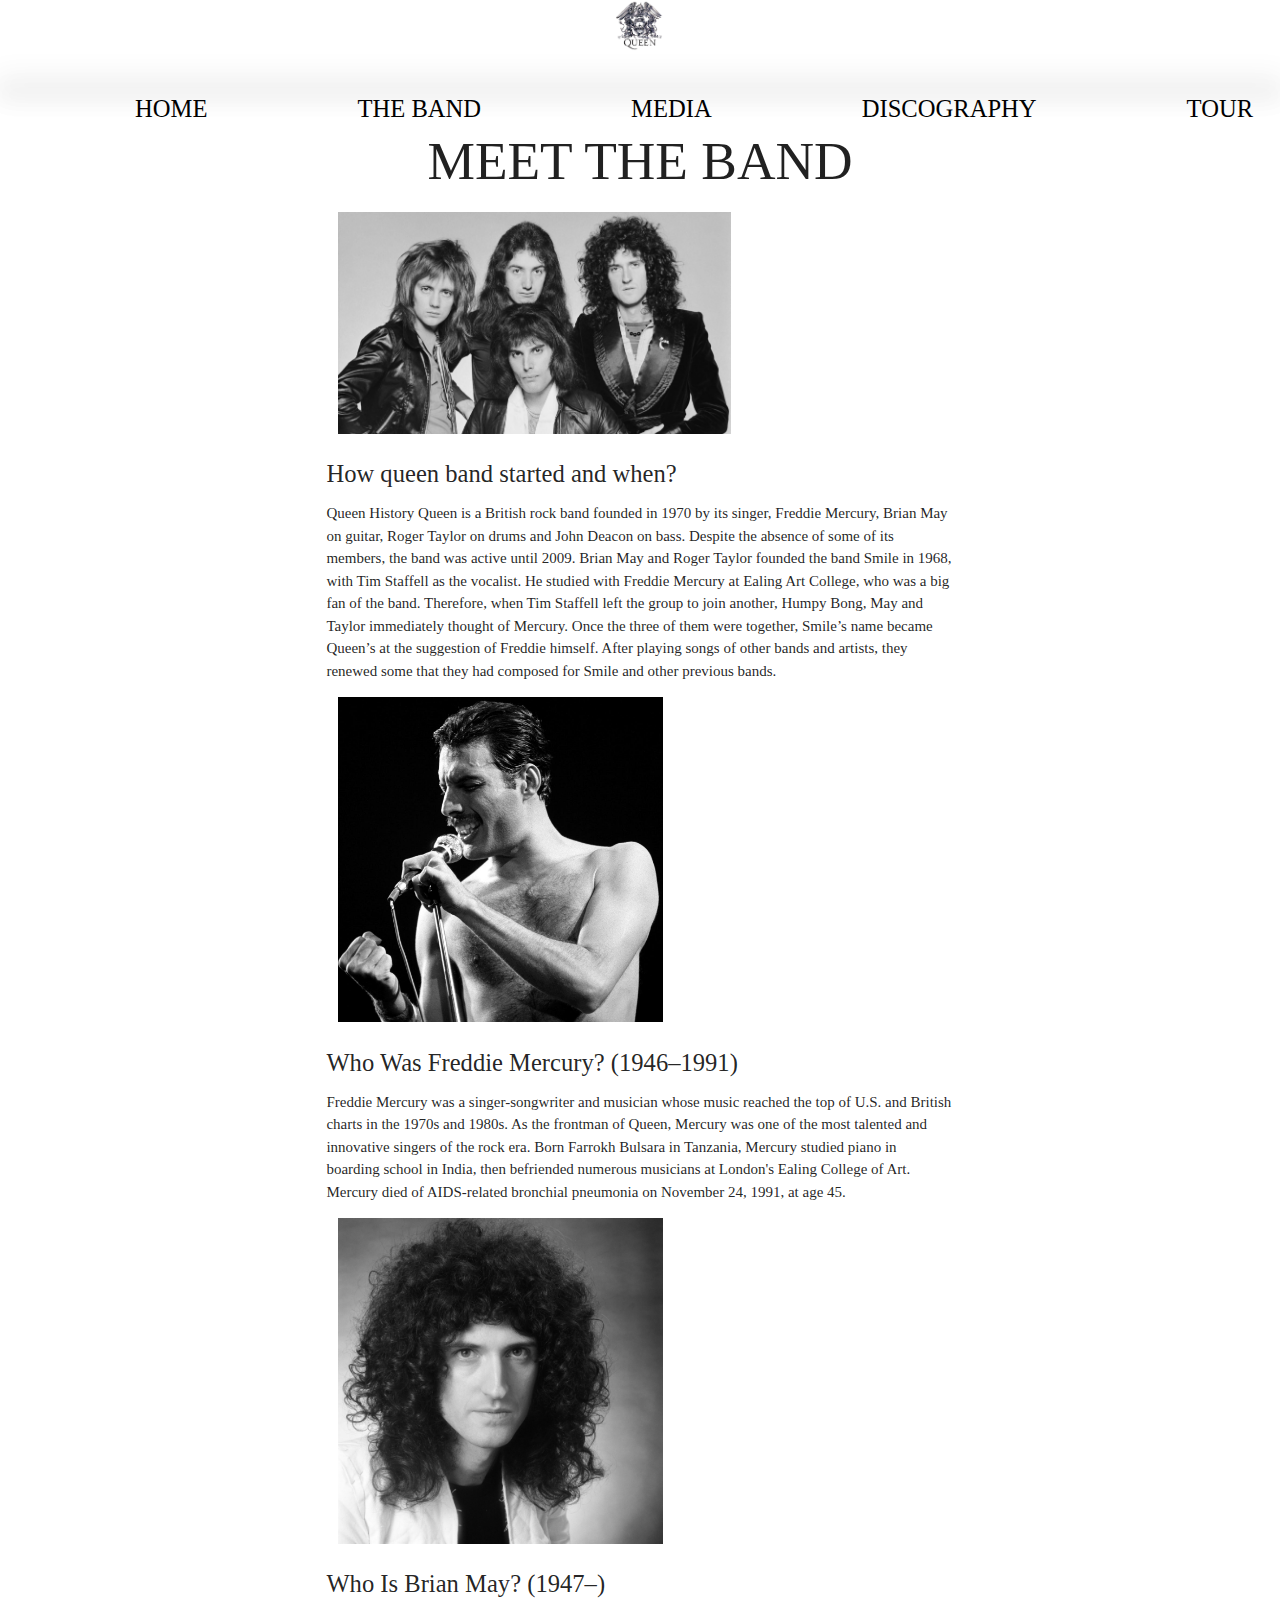
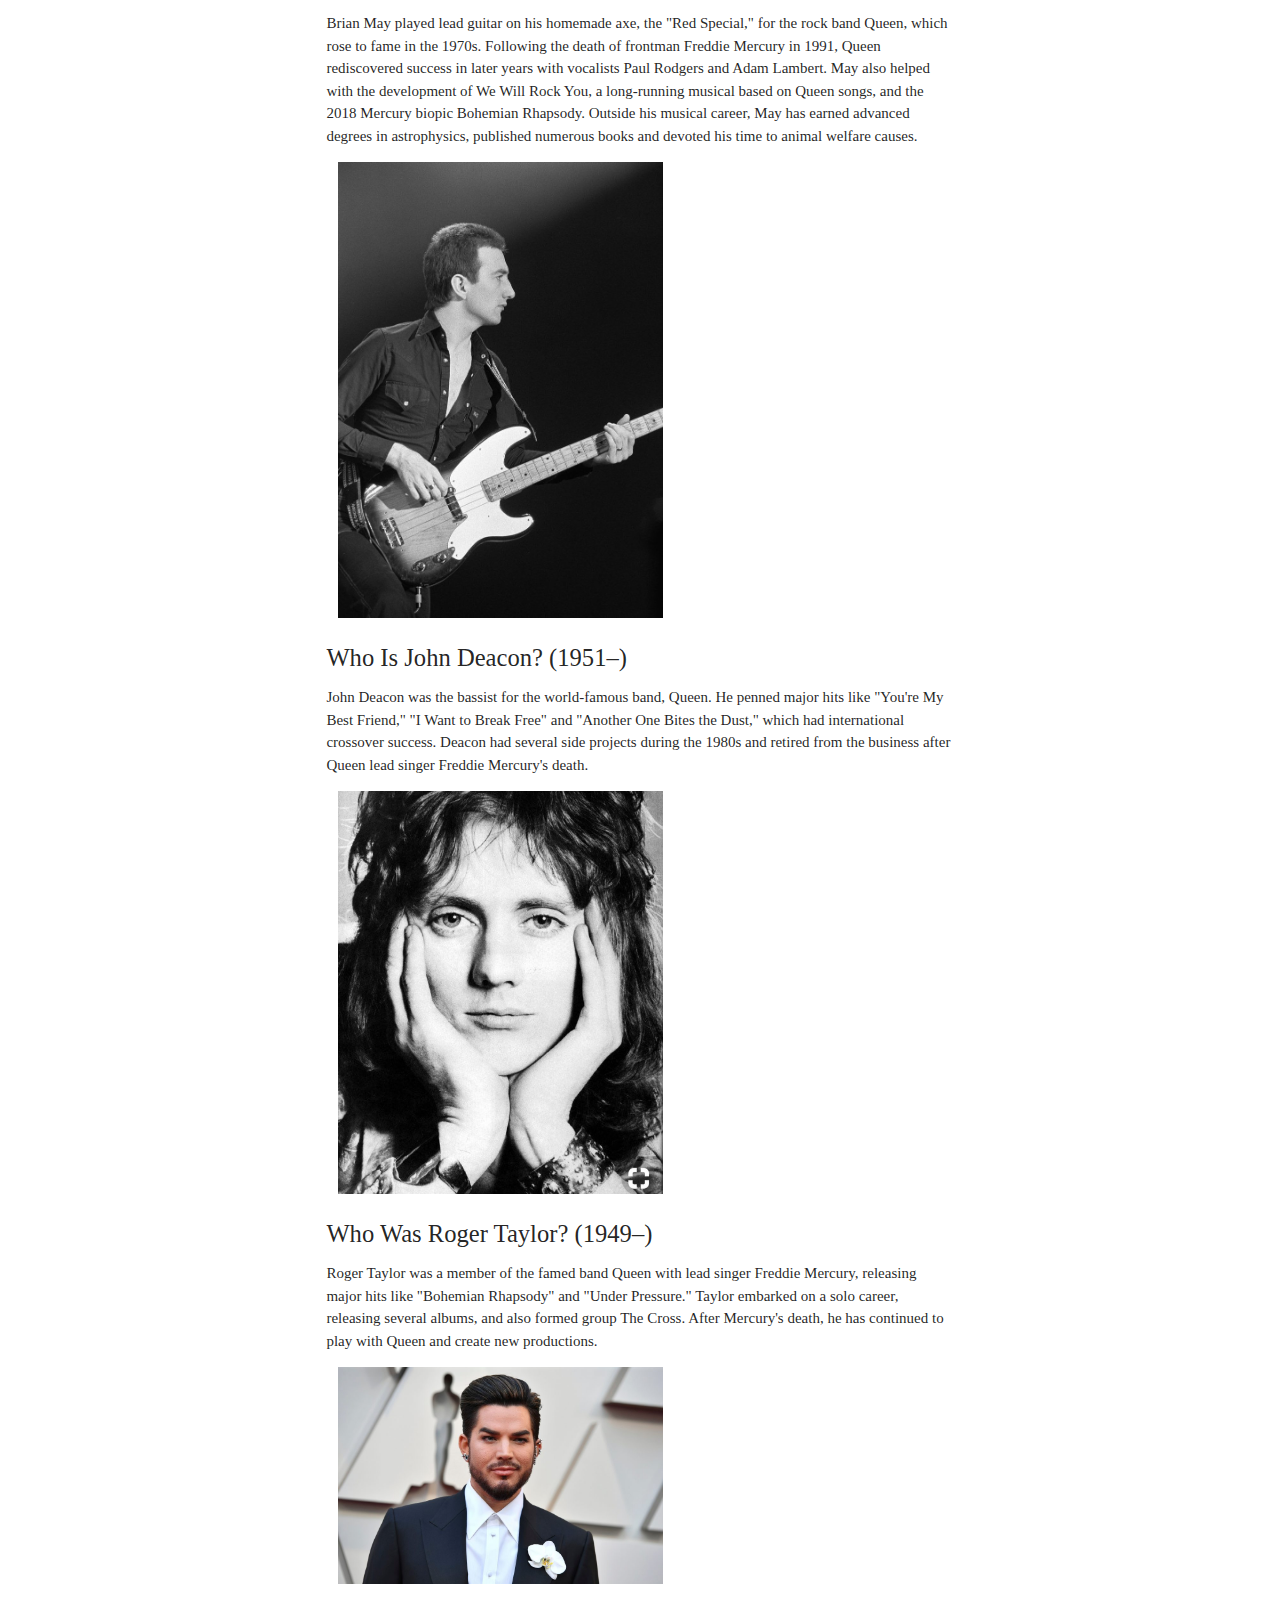
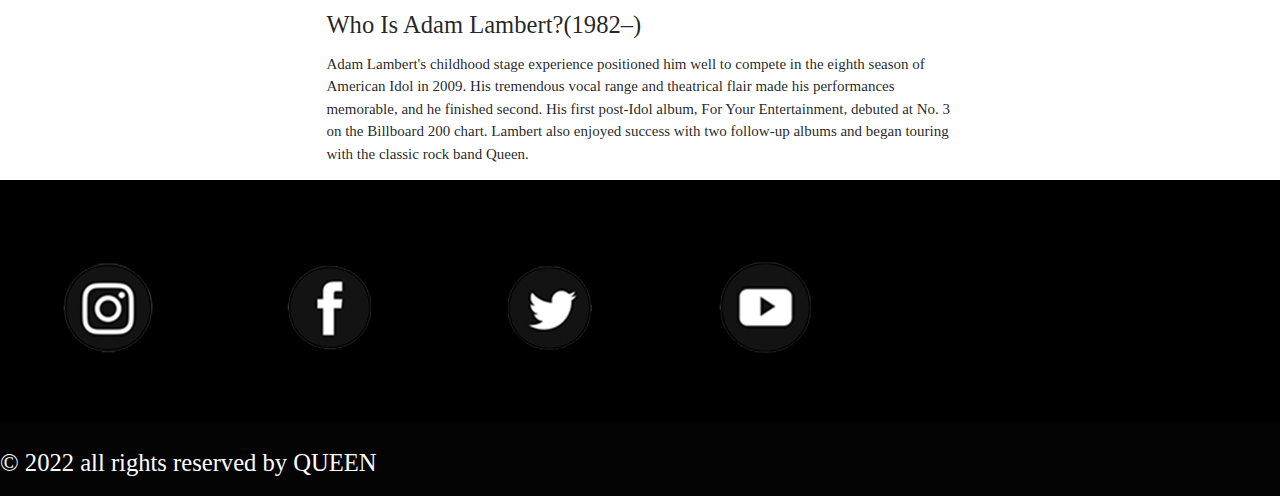
<file: meet_the_band_section_page_section.html>
<!DOCTYPE html>
<html>
  <head>
    <meta charset="UTF-8">
    <meta http-equiv="X-UA-Compatible" content="IE=edge">
    <meta name="viewport" content="width=device-width, initial-scale=1.0">
    <!--Import Google Icon Font-->
    <link href="https://fonts.googleapis.com/icon?family=Material+Icons" rel="stylesheet">
    <!-- Compiled and minified CSS -->
   
    <link rel="stylesheet" href="https://cdnjs.cloudflare.com/ajax/libs/materialize/1.0.0/css/materialize.min.css">
    <link rel="stylesheet" href="css/band-site.styles.css">
 

    <!--Let browser know website is optimized for mobile-->
    <meta name="viewport" content="width=device-width, initial-scale=1.0"/>
    </head>

    <body>

    <!-- home page Section-->
  <nav>
  
      <div class="nav-wrapper">
         <a href="./index.html">
        <img src="./images/queen_logo_by_redwarrior3-d41absw.jpg" width="50" class="center brand-logo">Logo</a>
        <a href="#" data-target="mobile-demo" class="sidenav-trigger"><i class="material-icons">menu</i></a>
        <ul class="hide-on-med-and-down">
          <p class="z-depth-4">
            <li><a href="./index.html"><span class="black-text"><h5>HOME</h5></a></li>
            <li><a href="./meet_the_band_section_page_section.html"><span class="black-text"><h5>THE BAND</h5></a></li>
            <li><a href="./media_page.html"><span class="black-text"><h5>MEDIA</h5></a></li>
            <li><a href="./Discography.html"><span class="black-text"><h5>DISCOGRAPHY</h5></a></li>
            <li><a href="./TOUR.html"><span class="black-text"><h5>TOUR</h5></a></li>
        </ul>
      </div>
    </p>
 
   
    <ul class="sidenav" id="mobile-demo">
      
      <li><a href="./index.html">HOME</a></li>
      <li><a href="./meet_the_band_section_page_section.html">THE BAND</a></li>
      <li><a href="./media_page.html">MEDIA</a></li>
      <li><a href="./Discography.html">DISCOGRAPHY</a></li>
      <li><a href="./TOUR.html">TOUR</a></li>
    </ul>
  </nav>
        


  <!-- Meet The Band -->

 
 
  <div class="container">
    <div>
      <h2 class="center-align"> MEET THE BAND</h2>
    </div>
 



<div class="container">
  <div class="row">
   <div class="col l12">
<img src="./images/queen-band-1975.jpeg"width="65%">
</div>
</div>
  <h5>How queen band started and when? </h5>
  <p>   
     
    Queen History
    Queen is a British rock band founded in 1970 by its singer, Freddie Mercury, Brian May on guitar, Roger Taylor on drums and John Deacon on bass. Despite the absence of some of its members, the band was active until 2009.
    
    Brian May and Roger Taylor founded the band Smile in 1968, with Tim Staffell as the vocalist. He studied with Freddie Mercury at Ealing Art College, who was a big fan of the band. Therefore, when Tim Staffell left the group to join another, Humpy Bong, May and Taylor immediately thought of Mercury. Once the three of them were together, Smile’s name became Queen’s at the suggestion of Freddie himself. After playing songs of other bands and artists, they renewed some that they had composed for Smile and other previous bands.</p>
</div>


  <div class="container">
    <div class="row">
      <div class="col l10">
  <img src="./images/Mercury - Bio photo.jpeg"width="65%">
  </div>
  </div>
    <h5>Who Was Freddie Mercury? (1946–1991)</h5>
    <p> Freddie Mercury was a singer-songwriter and musician whose music reached the top of U.S. and British charts in the 1970s and 1980s. As the frontman of Queen, Mercury was one of the most talented and innovative singers of the rock era. Born Farrokh Bulsara in Tanzania, Mercury studied piano in boarding school in India, then befriended numerous musicians at London's Ealing College of Art. 
      Mercury died of AIDS-related bronchial pneumonia on November 24, 1991, at age 45.</p>
  </div>
  

  <div class="container">

    <div class="row">
      <div class="col l10">
  <img src="./images/brian-may Bio photo.jpeg"width="65%">
  </div>
  </div>

    <h5>Who Is Brian May? (1947–)</h5>
    <p>Brian May played lead guitar on his homemade axe, the "Red Special," for the rock band Queen, which rose to fame in the 1970s. Following the death of frontman Freddie Mercury in 1991, Queen rediscovered success in later years with vocalists Paul Rodgers and Adam Lambert. May also helped with the development of We Will Rock You, a long-running musical based on Queen songs, and the 2018 Mercury biopic Bohemian Rhapsody. Outside his musical career, May has earned advanced degrees in astrophysics, published numerous books and devoted his time to animal welfare causes. </p>
  </div>


  <div class="container">

    <div class="row">
      <div class="col l10">
  <img src="./images/john deacon - Bio photo.jpeg"width="65%">
  </div>
  </div>

    <h5>Who Is John Deacon? (1951–)</h5>
    <p> John Deacon was the bassist for the world-famous band, Queen. He penned major hits like "You're My Best Friend," "I Want to Break Free" and "Another One Bites the Dust," which had international crossover success. Deacon had several side projects during the 1980s and retired from the business after Queen lead singer Freddie Mercury's death.</p>
  </div>


  <div class="container">

    <div class="row">
      <div class="col l10">
  <img src="./images/roger taylor.jpeg"width="65%">
  </div>
  </div>

    <h5>Who Was Roger Taylor? (1949–)</h5>
    <p> Roger Taylor was a member of the famed band Queen with lead singer Freddie Mercury, releasing major hits like "Bohemian Rhapsody" and "Under Pressure." Taylor embarked on a solo career, releasing several albums, and also formed group The Cross. After Mercury's death, he has continued to play with Queen and create new productions.</p>
  </div>


  <div class="container">

    <div class="row">
      <div class="col l10">
  <img src="./images/adam lambert.jpeg"width="65%">
  </div>
  </div>

    <h5>
      Who Is Adam Lambert?(1982–)</h5>
    <p> Adam Lambert's childhood stage experience positioned him well to compete in the eighth season of American Idol in 2009. His tremendous vocal range and theatrical flair made his performances memorable, and he finished second. His first post-Idol album, For Your Entertainment, debuted at No. 3 on the Billboard 200 chart. Lambert also enjoyed success with two follow-up albums and began touring with the classic rock band Queen.</p>
  </div>
</div>

  
    
  <!-- Media page -->



  <!-- Discography -->




  <!-- Tour -->



  

  <footer class="page-footer">
    
   
    <div class="img">
      <a href="https://www.instagram.com/officialqueenmusic/">
        <img src="./images/ instagram logo icons for band-site.png"></a>
    
        <a href="https://www.facebook.com/Queen">
        <img src="./images/facebook logo icons for band-site.png"></a>
       
        <a href="https://twitter.com/queenwillrock">
        <img src="./images/twitter logo icons for band-site.png"></a>
        
        <a href="https://www.youtube.com/Queen">
        <img src="./images/youtube logo icons for band-site.png"></a>
      
        <div class="footer-copyright">
          <div class="col l6 s12">
            <h5 class="white-text"> © 2022 all rights reserved by QUEEN</h5>
            </div>
       
          </div>
      </div>
    </div>
  </div>
</footer> 
  <!-- Compiled and minified JavaScript -->
  <script type="text/javascript" src="https://code.jquery.com/jquery-3.2.1.min.js"></script>
 
  <script src="https://cdnjs.cloudflare.com/ajax/libs/materialize/1.0.0/js/materialize.min.js"></script>
  
  <script> $(document).ready(function(){
    $('.sidenav').sidenav();
  }); </script>

</body>
</html>
</file>
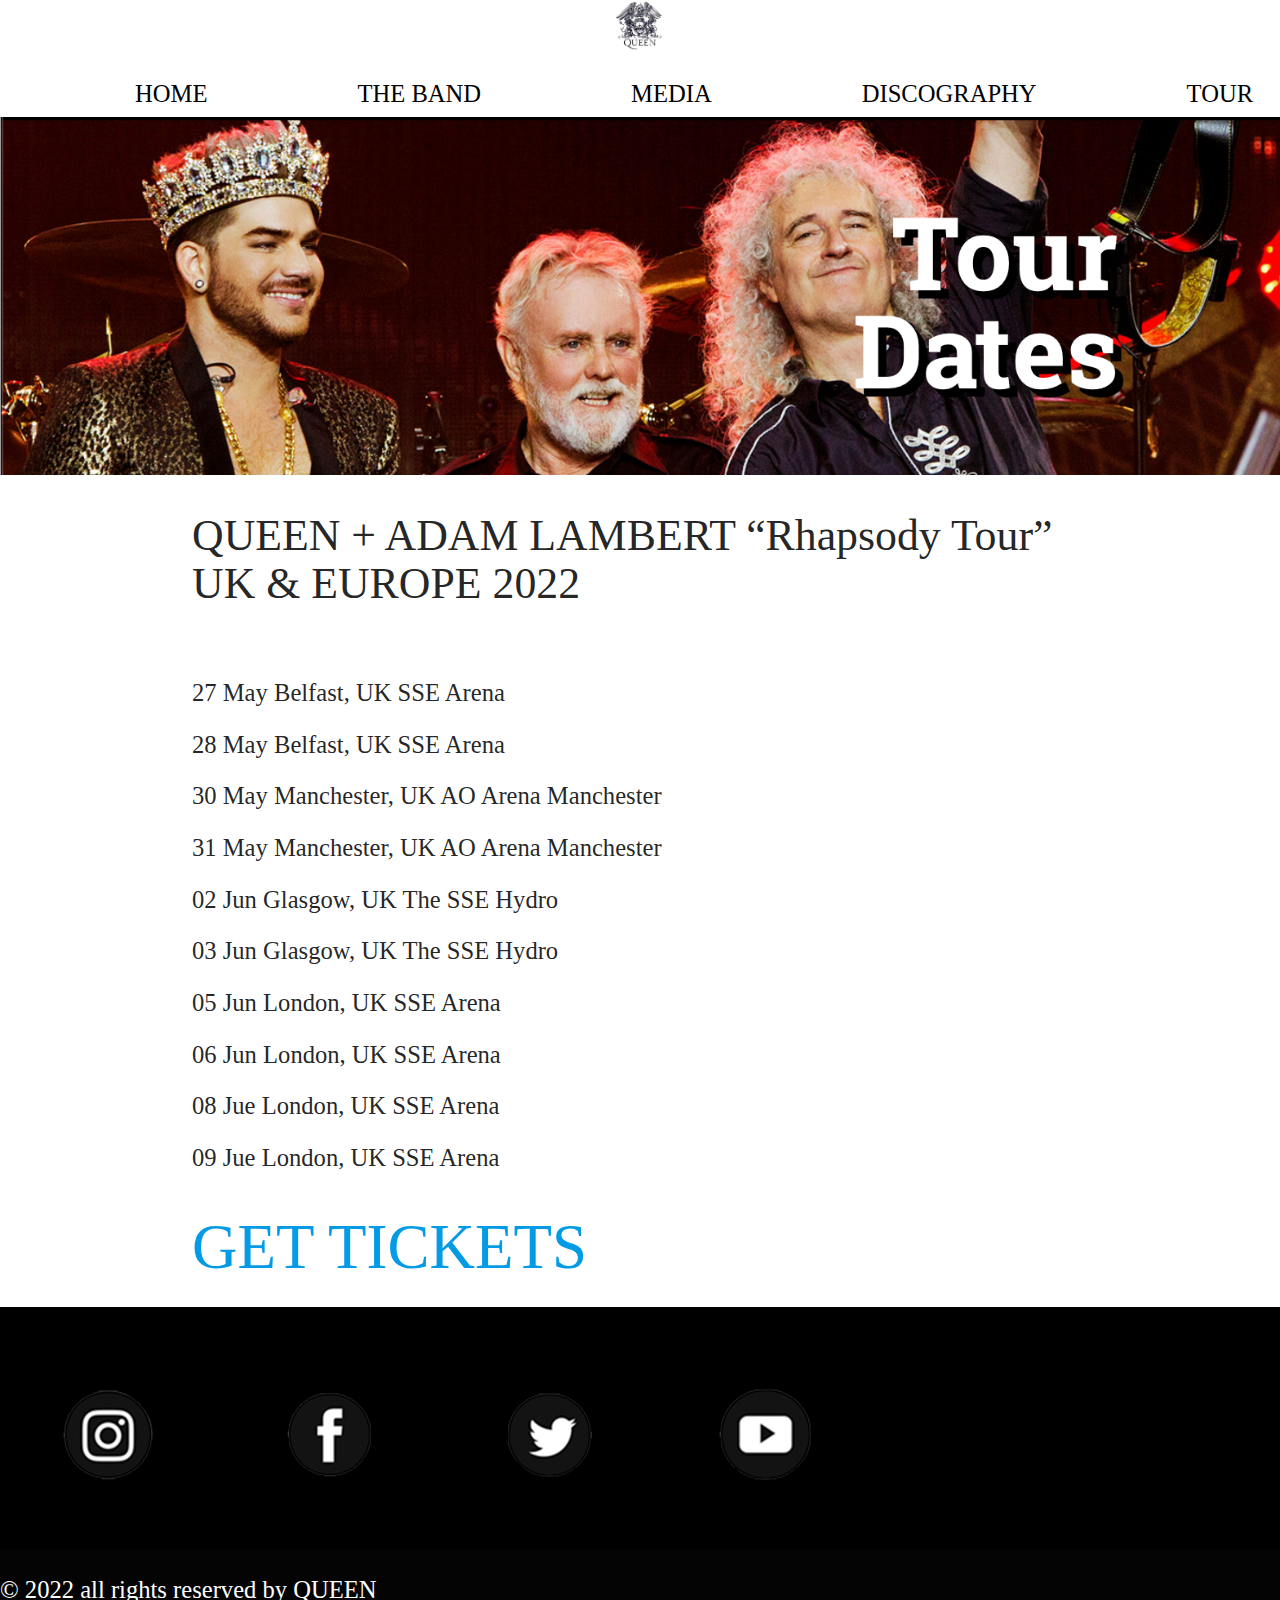
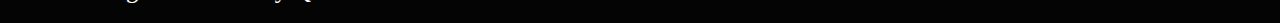
<file: TOUR.html>
<!DOCTYPE html>
<html>
  <head>
    <meta charset="UTF-8">
    <meta http-equiv="X-UA-Compatible" content="IE=edge">
    <meta name="viewport" content="width=device-width, initial-scale=1.0">
    <!--Import Google Icon Font-->
    <link href="https://fonts.googleapis.com/icon?family=Material+Icons" rel="stylesheet">
    <!-- Compiled and minified CSS -->
   
    <link rel="stylesheet" href="https://cdnjs.cloudflare.com/ajax/libs/materialize/1.0.0/css/materialize.min.css">
    <link rel="stylesheet" href="css/band-site.styles.css">
 

    <!--Let browser know website is optimized for mobile-->
    <meta name="viewport" content="width=device-width, initial-scale=1.0"/>
    </head>

    <body>

    <!-- home page Section-->
    <nav>
      <div class="nav-wrapper">
         <a href="./index.html">
        <img src="./images/queen_logo_by_redwarrior3-d41absw.jpg" width="50" class="center brand-logo">Logo</a>
        <a href="#" data-target="mobile-demo" class="sidenav-trigger"><i class="material-icons">menu</i></a>
        <ul class="hide-on-med-and-down">
            <li><a href="./index.html"><span class="black-text"><h5>HOME</h5></a></li>
            <li><a href="./meet_the_band_section_page_section.html"><span class="black-text"><h5>THE BAND</h5></a></li>
            <li><a href="./media_page.html"><span class="black-text"><h5>MEDIA</h5></a></li>
            <li><a href="./Discography.html"><span class="black-text"><h5>DISCOGRAPHY</h5></a></li>
            <li><a href="./TOUR.html"><span class="black-text"><h5>TOUR</h5></a></li>
        </ul>
      </div>
    </nav>
   
    <ul class="sidenav" id="mobile-demo">
      
      <li><a href="./index.html">HOME</a></li>
      <li><a href="./meet_the_band_section_page_section.html">THE BAND</a></li>
      <li><a href="./media_page.html">MEDIA</a></li>
      <li><a href="./Discography.html">DISCOGRAPHY</a></li>
      <li><a href="./TOUR.html">TOUR</a></li>
    </ul>
   
  



  <!-- Tour -->

  <img class="responsive-img" src="./images/tour image.png">
  
  <div class="container">
  <h3>QUEEN + ADAM LAMBERT “Rhapsody Tour” UK & EUROPE 2022</h3>
  <div class="section"></div>
  <h5>
  <p>  27 May Belfast, UK SSE Arena </p>
   <p> 28 May Belfast, UK SSE Arena </p>
   <p> 30 May Manchester, UK AO Arena Manchester </p>
   <p> 31 May Manchester, UK AO Arena Manchester</p>
   <p> 02 Jun Glasgow, UK The SSE Hydro</p>
   <p> 03 Jun Glasgow, UK The SSE Hydro </p>
   <p> 05 Jun London, UK SSE Arena </p>
   <p> 06 Jun London, UK SSE Arena </p>
   <p> 08 Jue London, UK SSE Arena </p>
   <p> 09 Jue London, UK SSE Arena </p>
  </h5>
  </div>
  <div class="container">
   <a href="https://www.ticketmaster.ie/venueartist/460013/1971833"><h1>GET TICKETS</a>
   
  </a>
  </a>
</div>
</div>
   






 

  <footer class="page-footer">
    
   
      <div class="img">
        <a href="https://www.instagram.com/officialqueenmusic/">
          <img src="./images/ instagram logo icons for band-site.png"></a>
      
          <a href="https://www.facebook.com/Queen">
          <img src="./images/facebook logo icons for band-site.png"></a>
         
          <a href="https://twitter.com/queenwillrock">
          <img src="./images/twitter logo icons for band-site.png"></a>
          
          <a href="https://www.youtube.com/Queen">
          <img src="./images/youtube logo icons for band-site.png"></a>
        
          <div class="footer-copyright">
            <div class="col l6 s12">
              <h5 class="white-text"> © 2022 all rights reserved by QUEEN</h5>
              </div>
         
            </div>
        </div>
      </div>
    </div>
  </footer> 
  <!-- Compiled and minified JavaScript -->
  <script type="text/javascript" src="https://code.jquery.com/jquery-3.2.1.min.js"></script>
 
  <script src="https://cdnjs.cloudflare.com/ajax/libs/materialize/1.0.0/js/materialize.min.js"></script>
  
  <script> $(document).ready(function(){
    $('.sidenav').sidenav();
  }); </script>

</body>
</html>
</file>
<file: css/band-site.styles.css>
@charset "UTF-8";

/* CSS Document */


 

html {
    font-family: slab-serif;
  }
 

li{
    margin-left: 120px;

}



.nav-wrapper{
    background-color:rgb(255, 255, 255);
    padding-bottom: 100px;
 
}



.material-icons{
  color: rgb(0, 0, 0);
}








.page-footer{
    background-color:rgb(0, 0, 0)
}


  .video-container {
    position: relative;
    padding-bottom: 56.25%;
  }
  
  .video-container iframe {
    position: absolute;
    top: 0;
    left: 0;
    width: 100%;
    height: 100%;
  }





  @supports not (aspect-ratio: 1) {
    /* ... implement your fallback here */
    .video-container {
        position: relative;
        padding-bottom: 56.25%;
      }
      
      .video-container iframe {
        position: absolute;
        top: 0;
        left: 0;
        width: 100%;
        height: 100%;
      }
    
    
  }
</file>
